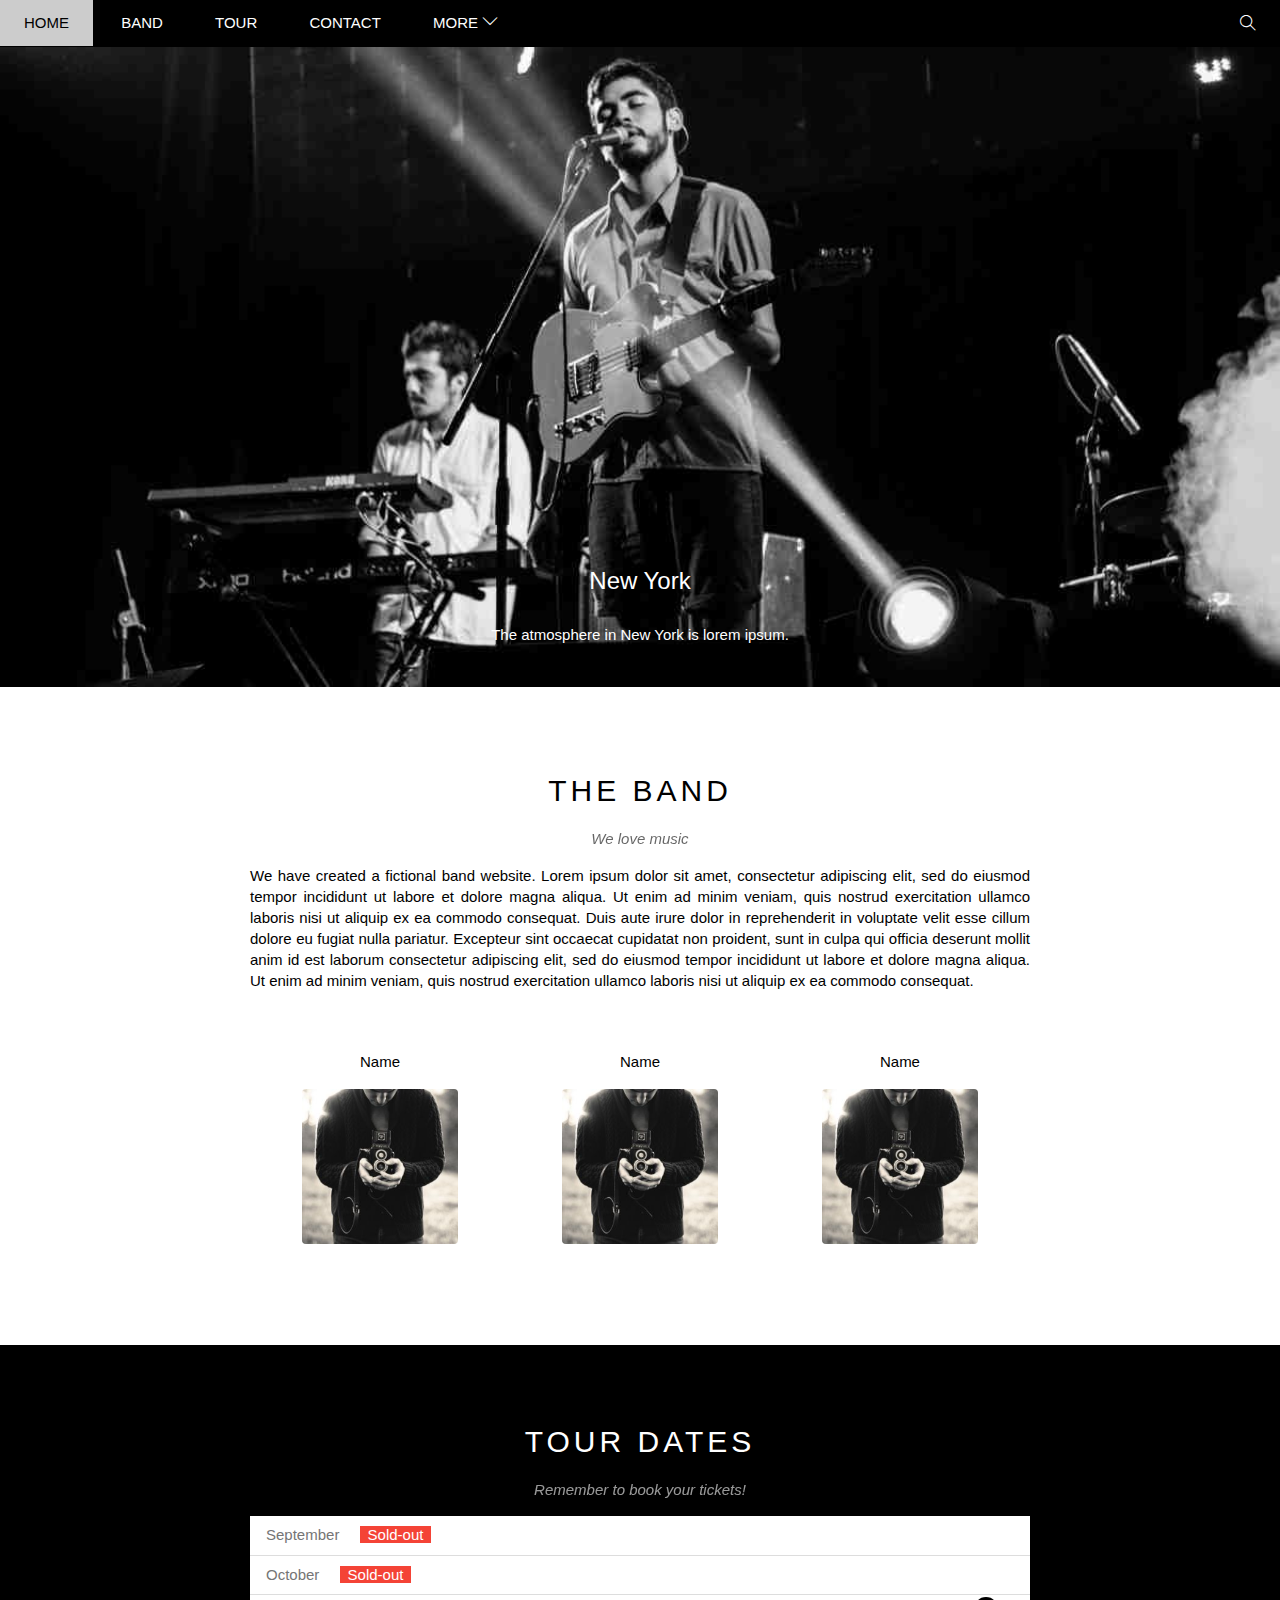
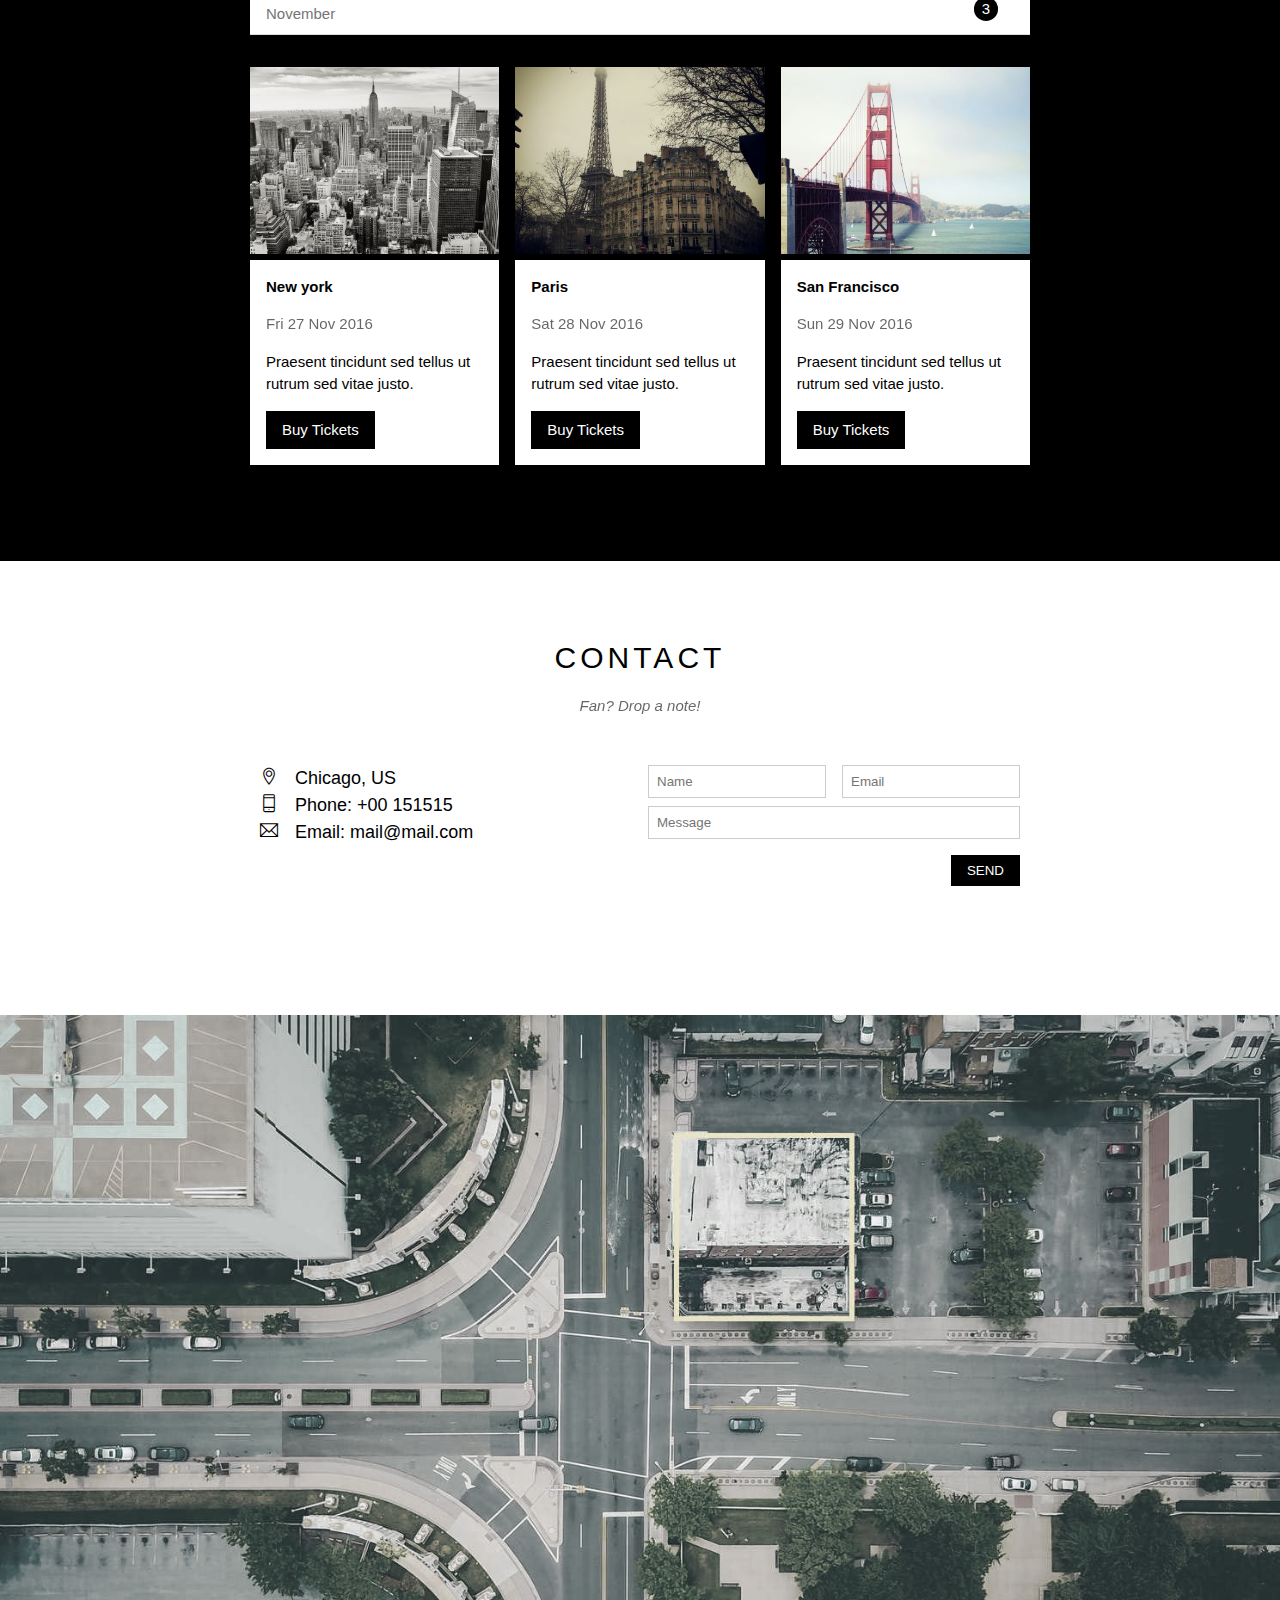
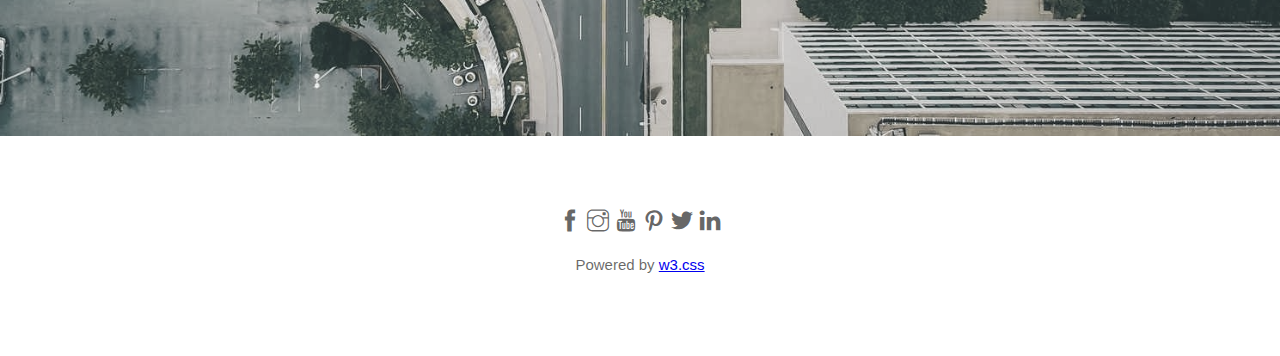
<file: index.html>
<!DOCTYPE html>
<html lang="en">
<head>
    <meta charset="UTF-8">
    <meta http-equiv="X-UA-Compatible" content="IE=edge">
    <meta name="viewport" content="width=device-width, initial-scale=1.0">
    <title>THE BAND</title>
    <link rel="shortcut icon" href="[data-uri]" type="image/x-icon">
    <link rel="stylesheet" href="./accests/css/styles.css">
    <link rel="stylesheet" href="./accests/css/reponsive.css">
    <link rel="stylesheet" href="./accests/themify-icons-font/themify-icons/themify-icons.css">
</head>
<body>
    <div id="main">

        <div id="header">
            <div id="navbar_icon" class="ti-align-justify"></div>
            <div class="nav__mobile">
                <div class="nav__mobile-overlay"></div>
                <ul class="nav__mobile-list">    
                <li >  
                    Navigation   
                    <svg class="nav__mobile-close"  aria-hidden="true" focusable="false" data-prefix="fas" data-icon="times"  class="fa-solid fa-xmark" role="img" xmlns="http://www.w3.org/2000/svg" viewBox="0 0 320 512"><!--! Font Awesome Pro 6.1.1 by @fontawesome - https://fontawesome.com License - https://fontawesome.com/license (Commercial License) Copyright 2022 Fonticons, Inc. --><path d="M310.6 361.4c12.5 12.5 12.5 32.75 0 45.25C304.4 412.9 296.2 416 288 416s-16.38-3.125-22.62-9.375L160 301.3L54.63 406.6C48.38 412.9 40.19 416 32 416S15.63 412.9 9.375 406.6c-12.5-12.5-12.5-32.75 0-45.25l105.4-105.4L9.375 150.6c-12.5-12.5-12.5-32.75 0-45.25s32.75-12.5 45.25 0L160 210.8l105.4-105.4c12.5-12.5 32.75-12.5 45.25 0s12.5 32.75 0 45.25l-105.4 105.4L310.6 361.4z"/></svg>
                </li >
                <li class="list_hover"><a href="#">Home</a></li>   
                <li class="list_hover"><a href="#band">Band</a></li>
                <li class="list_hover"><a href="#tour">Tour</a></li>
                <li class="list_hover"><a href="#contact">Contact</a></li>
            </ul>
        </div>
        <!-- Phan narvagation -->
        <ul id="nav" class="hide-on-mobile" >   
                <li ><a href="#">Home</a></li>
                <li ><a href="#band">Band</a></li>
                <li ><a href="#tour">Tour</a></li>
                <li ><a href="#contact">Contact</a></li>
                <li>
                    <a href="#">More
                        <i class="nav-arrow-down ti-angle-down"></i>
                    </a>
                    <ul class="subnav">
                        <li><a href="#">Merchandise</a></li>
                        <li><a href="#">Extras</a></li>
                        <li><a href="#">Media</a></li>
                    </ul>
                </li>
            </ul>
            <!-- Phan Search -->
            <div class="search-button hover-red ">
                <i class="search-icon ti-search"></i>
            </div>

        </div>

        <!-- Phần slideshow -->
        <div id="slider" >
            <img src="./accests/img/slide1.jpg" alt="slide1">
            <div class="text-content">
                <h3 class="text-heading">New York</h3>
                <p class="text-description">The atmosphere in New York is lorem ipsum.</p>
            </div>
        </div>
        <div id="content">
            <div id="band" class="content-section">
                <h3 class="content-heading">THE BAND</h3>
                <p class="sub-heading">We love music</p>
                <p class="about-theband">We have created a fictional band website. Lorem ipsum dolor sit amet, consectetur adipiscing elit, sed do eiusmod tempor incididunt ut labore et dolore magna aliqua. Ut enim ad minim veniam, quis nostrud exercitation ullamco laboris nisi ut aliquip ex ea commodo consequat. Duis aute irure dolor in reprehenderit in voluptate velit esse cillum dolore eu fugiat nulla pariatur. Excepteur sint occaecat cupidatat non proident, sunt in culpa qui officia deserunt mollit anim id est laborum consectetur adipiscing elit, sed do eiusmod tempor incididunt ut labore et dolore magna aliqua. Ut enim ad minim veniam, quis nostrud exercitation ullamco laboris nisi ut aliquip ex ea commodo consequat.</p>
                <div class="members-list">
                    <div class="member-item">
                        <h3 class="member-name">Name</h3>
                        <img src="./accests/img/member.jpg" alt="Name" class="avatar">
                    </div>
                    <div class="member-item">
                        <h3 class="member-name">Name</h3>
                        <img src="./accests/img/member.jpg" alt="Name" class="avatar">
                    </div>
                    <div class="member-item">
                        <h3 class="member-name">Name</h3>
                        <img src="./accests/img/member.jpg" alt="Name" class="avatar">
                    </div>
                </div>
            </div>  
            <div id ="tour" class="tour-section">
                <div class="content-section ">
                    <h3 class="content-heading white-color">TOUR DATES</h3>
                    <p class="sub-heading white-color">Remember to book your tickets!</p>
                    
                    <!-- Ticket -->
                   <ul class="ticket ">
                       <li class="font-ticket">September <span class="sold-out">Sold-out</span> </li>
                       <li class="font-ticket">October <span class="sold-out">Sold-out</span> </li>
                       <li class="font-ticket">November <span class="quantity">3</span> </li>
                    </ul>
                    <!-- Places -->
                    <div class="row places-list">
                        <div class="col place-item">
                            <img src="./accests/img/newyork.jpg" alt="" class="picture-item">
                            <div class="info">
                                <h4 class="title-items">New york</h4>
                                <h3>Fri 27 Nov 2016</h3>
                                <p>Praesent tincidunt sed tellus ut rutrum sed vitae justo.</p>
                                <a href="" class="button">Buy Tickets</a>
                            </div>
                        </div>
                        <div class="col place-item">
                            <img src="./accests/img/paris.jpg" alt="" class="picture-item">
                            <div class="info">
                                <h4 class="title-items">Paris</h4>
                                <h3>Sat 28 Nov 2016</h3>
                                <p>Praesent tincidunt sed tellus ut rutrum sed vitae justo.</p>
                                <a href="" class="button">Buy Tickets</a>
                            </div>
                        </div>
                        <div class="col place-item">
                            <img src="./accests/img/sanfran.jpg" alt="" class="picture-item">
                            <div class="info">
                                <h4 class="title-items">San Francisco</h4>
                                <h3>Sun 29 Nov 2016</h3>
                                <p>Praesent tincidunt sed tellus ut rutrum sed vitae justo.</p>
                                <a href="#" class="button">Buy Tickets</a>
                            </div>
                        </div>
                    </div>


                </div>
            </div>
            <div id = "contact" class=" content-section contact-size">
                <h3 class="content-heading">CONTACT</h3>
                <p class="sub-heading">Fan? Drop a note!</p>
               <div class="row contact-content">
                   <div class="col col-half contact-font">
                    <p><i class="ti-location-pin"></i> Chicago, US</p>
                    <p><i class="ti-mobile"></i> Phone: +00 151515</p> 
                    <p><i class="ti-email"></i> Email: mail@mail.com</p>
                </div class="row">
                   <div class="col col-half">
                   <form action="">
                       <div class="row">
                        <div class="col  col-half   ">
                            <input type="text" name="" placeholder="Name" required id="" class="form-control">
                        </div>
                        <div class="col col-half">
                                <input type="email" name="" placeholder="Email" required id="" class="form-control">
                        </div>
                       </div>
                       <div class="row mr-8">
                            <div class="col col-full ">
                                    <input type="text" name="" placeholder="Message" required id="" class="form-control">
                            </div>
                       </div>
                       <input class="mr-16 button pull-right" type="submit" value="SEND">
                   </form>

                   </div>


               </div>
        
            </div>
            <!-- Map - section -->
           <div >
               <img class="map-section" src="./accests/img/map.jpg" alt="Map">
           </div>

        
        </div>
        <div id="footer">
            <div class="footer-section">
                <div class="social-list">
                 
                 <a href=""><i class="ti-facebook"></i></a >
                 <a href=""><i class="ti-instagram"></i></a >
                 <a href=""><i class="ti-youtube"></i></a >
                 <a href=""><i class="ti-pinterest"></i></a >
                 <a href=""><i class="ti-twitter-alt"></i></a >
                 <a href=""><i class="ti-linkedin"></i></a >
                </div>
                <div >
                    <p class="copyright">Powered by <a href="https://www.w3schools.com/w3css/default.asp">w3.css</a> </p>
                </div>
            </div>
            
        </div>
    </div>
    <script src="hideShowNavbar.js"></script>
    <script >
        hideShowNavbar({
            navbar:".nav__mobile",
            times:".nav__mobile-close",
            overlay:".nav__mobile-overlay",
            navbar_icon:"#navbar_icon"
        });
    </script>
</body>
</html>
</file>
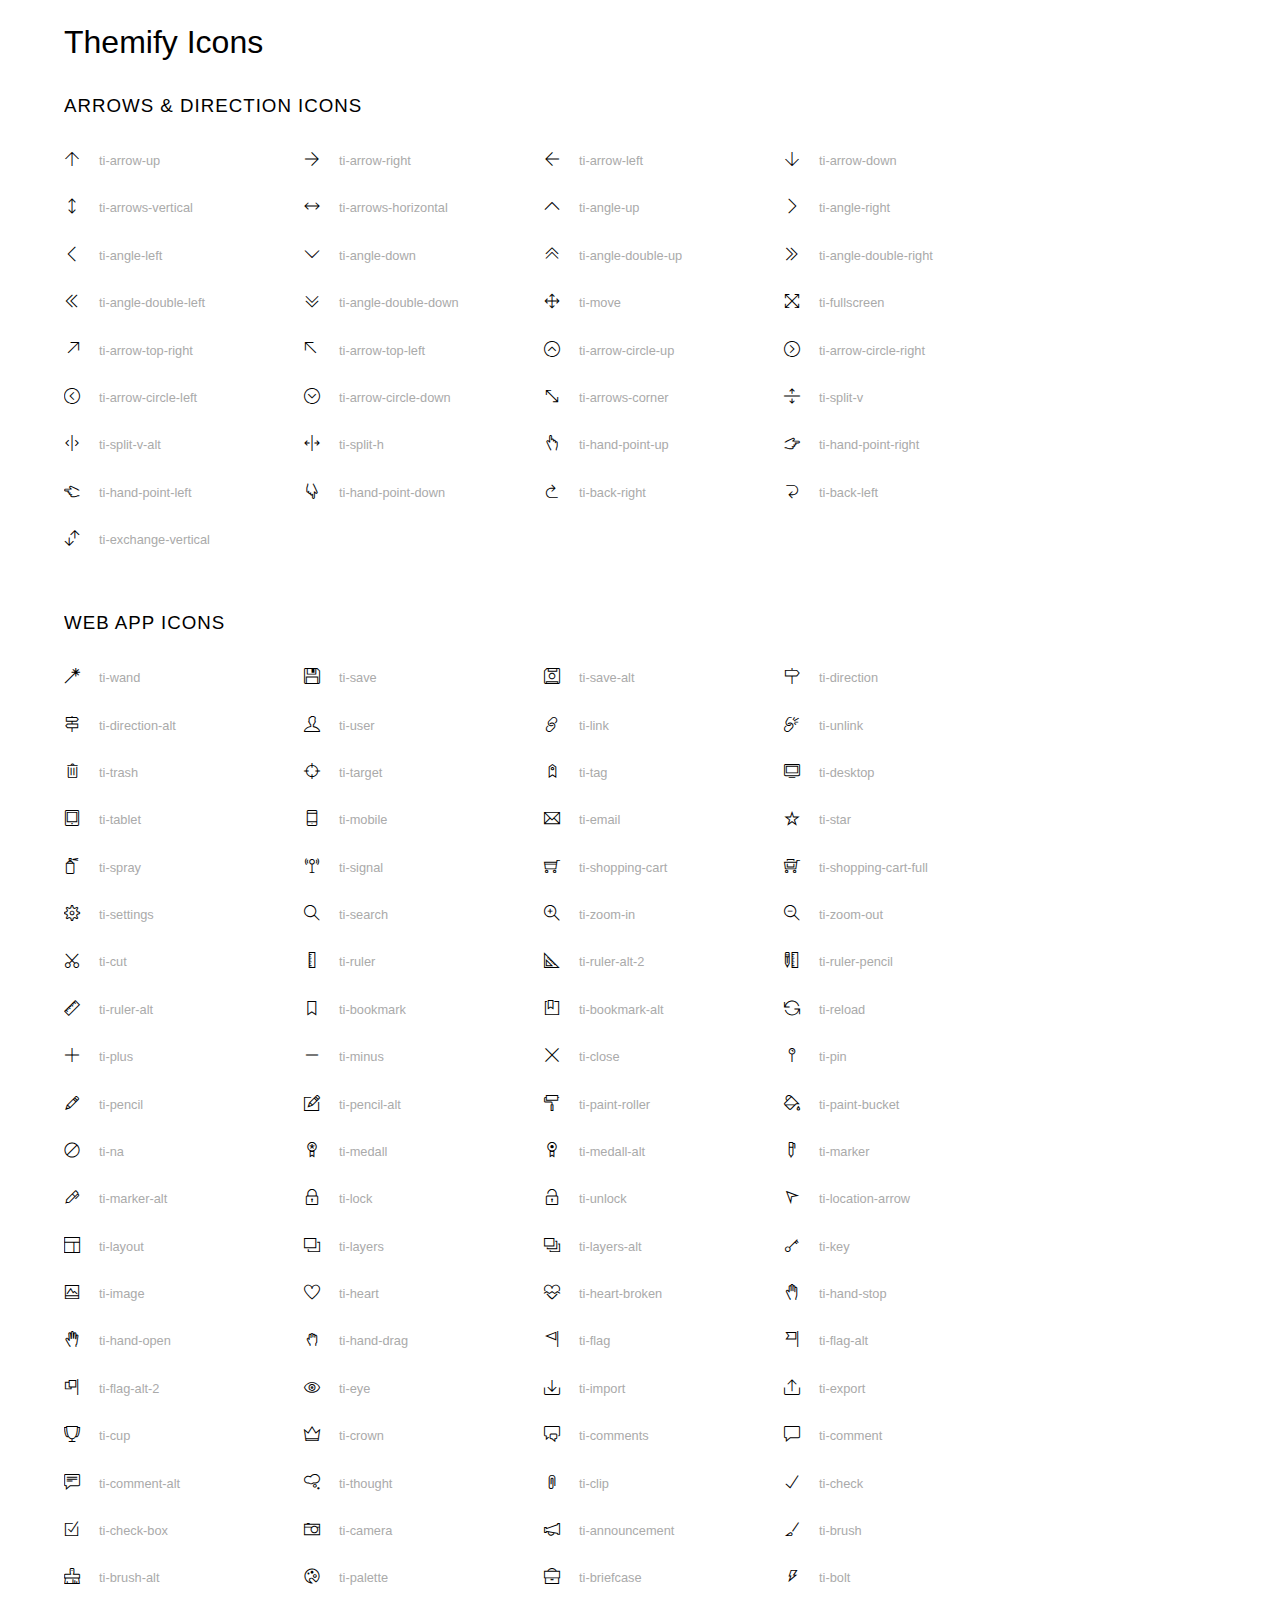
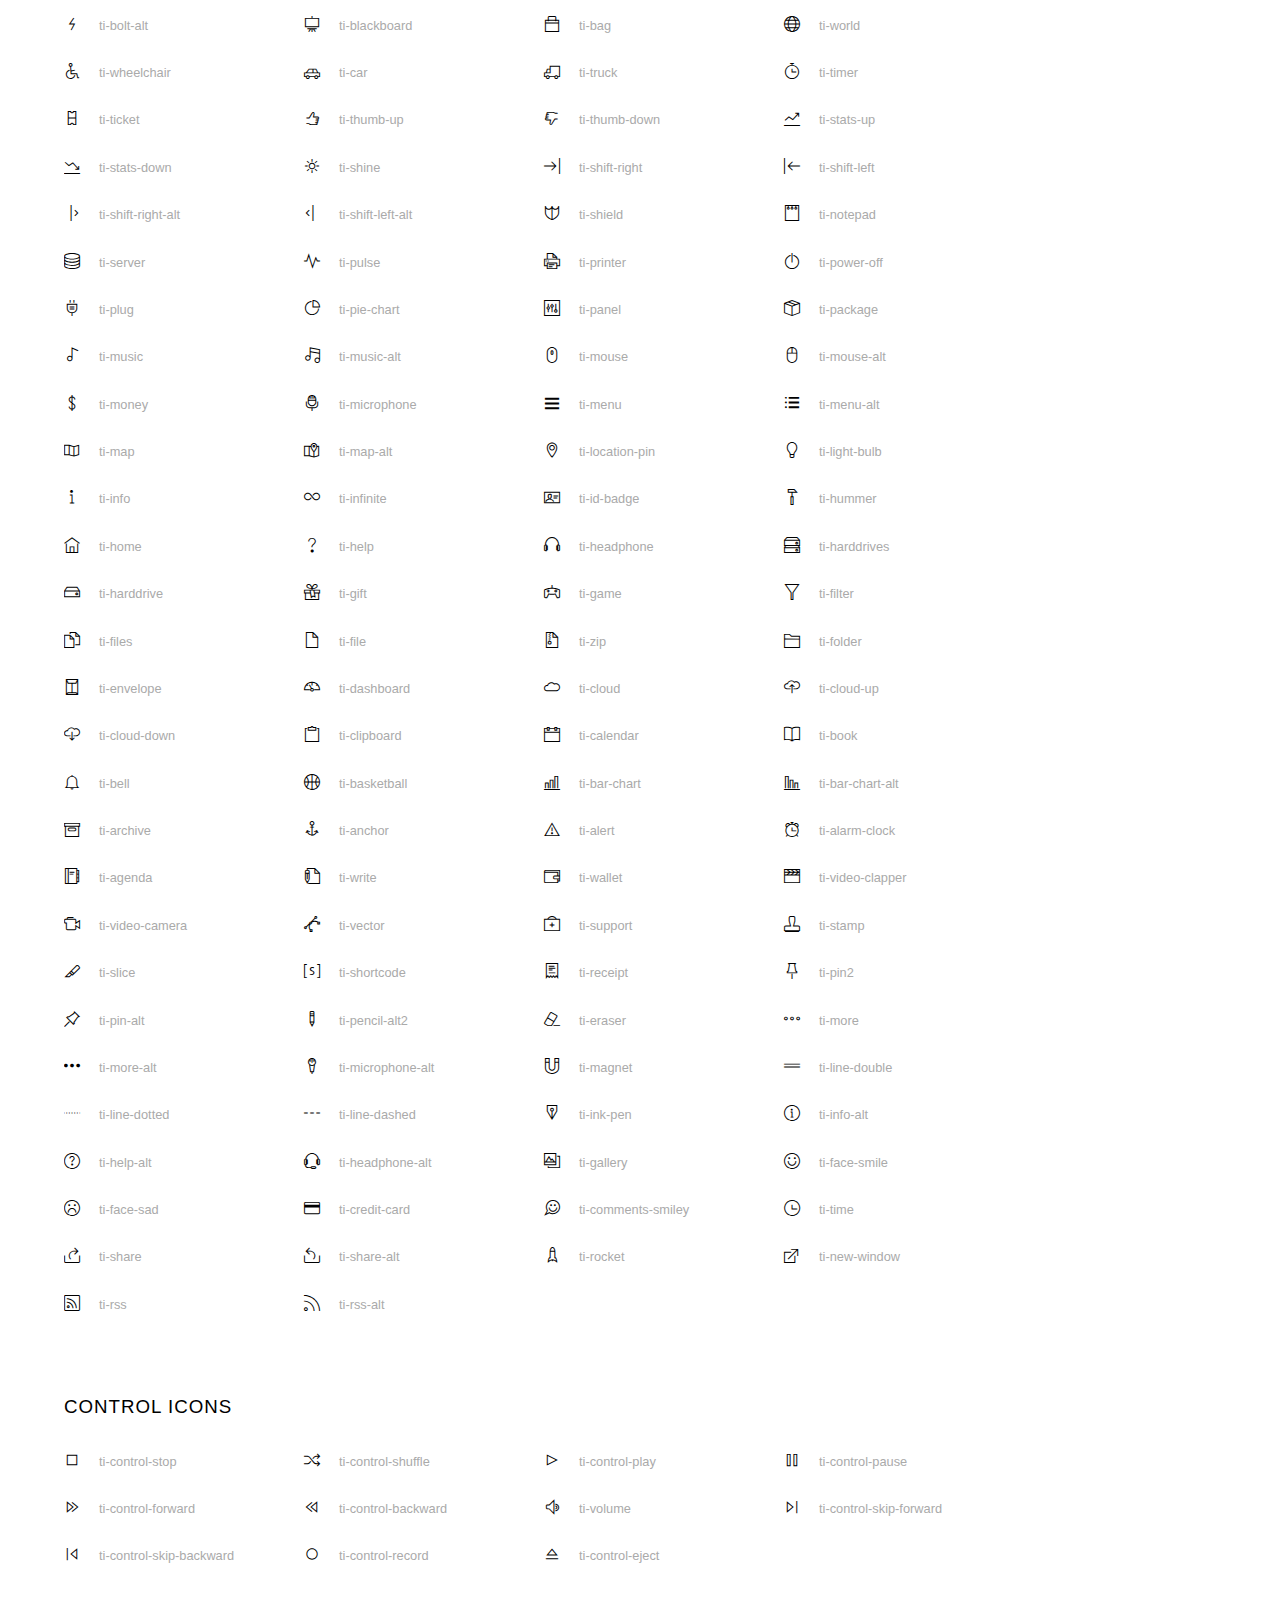
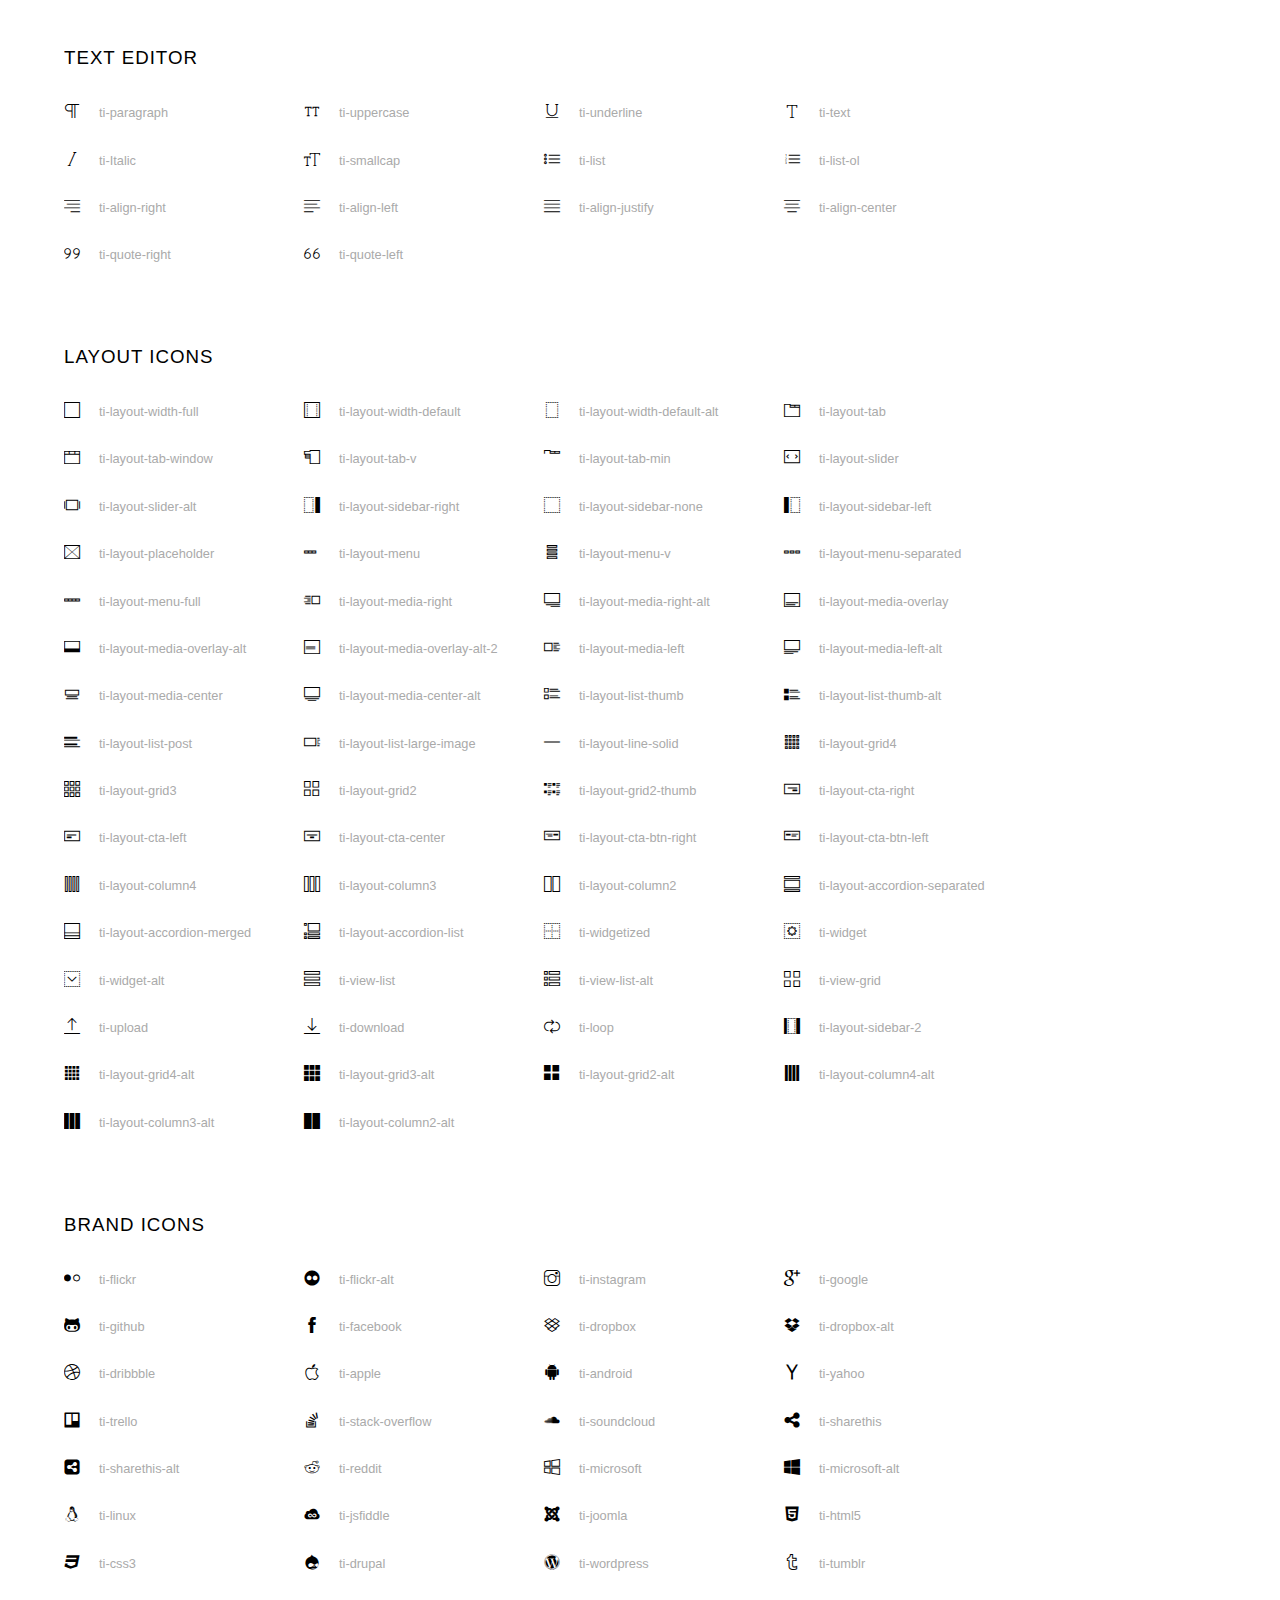
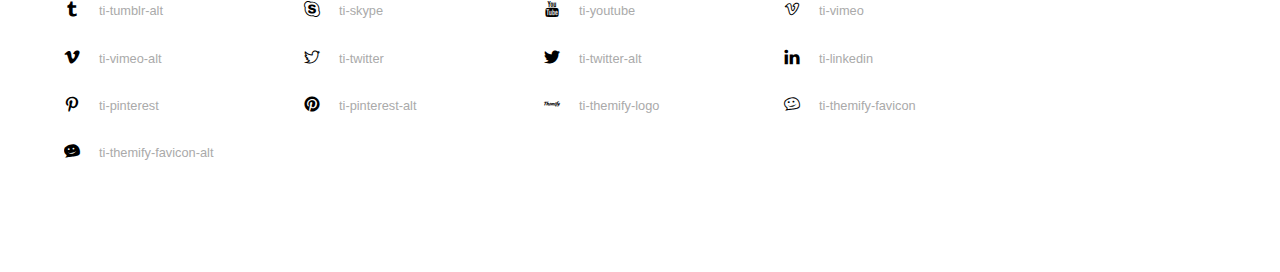
<file: accests/themify-icons-font/themify-icons/index.html>
<!doctype html>
<html>
<head>
	<meta charset="utf-8">
	<title>Themify Icon Font</title>
	<meta name="viewport" content="width=device-width">
	<link rel="stylesheet" href="demo-files/demo.css">
	<link rel="stylesheet" href="themify-icons.css">
	<!--[if lt IE 8]><!-->
	<link rel="stylesheet" href="ie7/ie7.css">
	<!--<![endif]-->
</head>
<body>
	<h1>Themify Icons</h1>

	<div class="icon-section">

		<div class="icon-section">
			<h3>Arrows &amp; Direction Icons </h3>

			<div class="icon-container">
				<span class="ti-arrow-up"></span><span class="icon-name"> ti-arrow-up</span>
			</div>
			<div class="icon-container">
				<span class="ti-arrow-right"></span><span class="icon-name"> ti-arrow-right</span>
			</div>
			<div class="icon-container">
				<span class="ti-arrow-left"></span><span class="icon-name"> ti-arrow-left</span>
			</div>
			<div class="icon-container">
				<span class="ti-arrow-down"></span><span class="icon-name"> ti-arrow-down</span>
			</div>
			<div class="icon-container">
				<span class="ti-arrows-vertical"></span><span class="icon-name"> ti-arrows-vertical</span>
			</div>
			<div class="icon-container">
				<span class="ti-arrows-horizontal"></span><span class="icon-name"> ti-arrows-horizontal</span>
			</div>
			<div class="icon-container">
				<span class="ti-angle-up"></span><span class="icon-name"> ti-angle-up</span>
			</div>
			<div class="icon-container">
				<span class="ti-angle-right"></span><span class="icon-name"> ti-angle-right</span>
			</div>
			<div class="icon-container">
				<span class="ti-angle-left"></span><span class="icon-name"> ti-angle-left</span>
			</div>
			<div class="icon-container">
				<span class="ti-angle-down"></span><span class="icon-name"> ti-angle-down</span>
			</div>	
			<div class="icon-container">
				<span class="ti-angle-double-up"></span><span class="icon-name"> ti-angle-double-up</span>
			</div>
			<div class="icon-container">
				<span class="ti-angle-double-right"></span><span class="icon-name"> ti-angle-double-right</span>
			</div>
			<div class="icon-container">
				<span class="ti-angle-double-left"></span><span class="icon-name"> ti-angle-double-left</span>
			</div>
			<div class="icon-container">
				<span class="ti-angle-double-down"></span><span class="icon-name"> ti-angle-double-down</span>
			</div>					
			<div class="icon-container">
				<span class="ti-move"></span><span class="icon-name"> ti-move</span>
			</div>
			<div class="icon-container">
				<span class="ti-fullscreen"></span><span class="icon-name"> ti-fullscreen</span>
			</div>
			<div class="icon-container">
				<span class="ti-arrow-top-right"></span><span class="icon-name"> ti-arrow-top-right</span>
			</div>
			<div class="icon-container">
				<span class="ti-arrow-top-left"></span><span class="icon-name"> ti-arrow-top-left</span>
			</div>
			<div class="icon-container">
				<span class="ti-arrow-circle-up"></span><span class="icon-name"> ti-arrow-circle-up</span>
			</div>
			<div class="icon-container">
				<span class="ti-arrow-circle-right"></span><span class="icon-name"> ti-arrow-circle-right</span>
			</div>
			<div class="icon-container">
				<span class="ti-arrow-circle-left"></span><span class="icon-name"> ti-arrow-circle-left</span>
			</div>
			<div class="icon-container">
				<span class="ti-arrow-circle-down"></span><span class="icon-name"> ti-arrow-circle-down</span>
			</div>
			<div class="icon-container">
				<span class="ti-arrows-corner"></span><span class="icon-name"> ti-arrows-corner</span>
			</div>
			<div class="icon-container">
				<span class="ti-split-v"></span><span class="icon-name"> ti-split-v</span>
			</div>

			<div class="icon-container">
				<span class="ti-split-v-alt"></span><span class="icon-name"> ti-split-v-alt</span>
			</div>
			<div class="icon-container">
				<span class="ti-split-h"></span><span class="icon-name"> ti-split-h</span>
			</div>
			<div class="icon-container">
				<span class="ti-hand-point-up"></span><span class="icon-name"> ti-hand-point-up</span>
			</div>
			<div class="icon-container">
				<span class="ti-hand-point-right"></span><span class="icon-name"> ti-hand-point-right</span>
			</div>
			<div class="icon-container">
				<span class="ti-hand-point-left"></span><span class="icon-name"> ti-hand-point-left</span>
			</div>
			<div class="icon-container">
				<span class="ti-hand-point-down"></span><span class="icon-name"> ti-hand-point-down</span>
			</div>
			<div class="icon-container">
				<span class="ti-back-right"></span><span class="icon-name"> ti-back-right</span>
			</div>
			<div class="icon-container">
				<span class="ti-back-left"></span><span class="icon-name"> ti-back-left</span>
			</div>
			<div class="icon-container">
				<span class="ti-exchange-vertical"></span><span class="icon-name"> ti-exchange-vertical</span>
			</div>

		</div> <!-- Arrows Icons -->



		<h3>Web App Icons</h3>
		
		<div class="icon-section">

			<div class="icon-container">
				<span class="ti-wand"></span><span class="icon-name"> ti-wand</span>
			</div>
			<div class="icon-container">
				<span class="ti-save"></span><span class="icon-name"> ti-save</span>
			</div>
			<div class="icon-container">
				<span class="ti-save-alt"></span><span class="icon-name"> ti-save-alt</span>
			</div>

			<div class="icon-container">
				<span class="ti-direction"></span><span class="icon-name"> ti-direction</span>
			</div>
			<div class="icon-container">
				<span class="ti-direction-alt"></span><span class="icon-name"> ti-direction-alt</span>
			</div>
			<div class="icon-container">
				<span class="ti-user"></span><span class="icon-name"> ti-user</span>
			</div>
			<div class="icon-container">
				<span class="ti-link"></span><span class="icon-name"> ti-link</span>
			</div>
			<div class="icon-container">
				<span class="ti-unlink"></span><span class="icon-name"> ti-unlink</span>
			</div>
			<div class="icon-container">
				<span class="ti-trash"></span><span class="icon-name"> ti-trash</span>
			</div>
			<div class="icon-container">
				<span class="ti-target"></span><span class="icon-name"> ti-target</span>
			</div>
			<div class="icon-container">
				<span class="ti-tag"></span><span class="icon-name"> ti-tag</span>
			</div>
			<div class="icon-container">
				<span class="ti-desktop"></span><span class="icon-name"> ti-desktop</span>
			</div>
			<div class="icon-container">
				<span class="ti-tablet"></span><span class="icon-name"> ti-tablet</span>
			</div>
			<div class="icon-container">
				<span class="ti-mobile"></span><span class="icon-name"> ti-mobile</span>
			</div>
			<div class="icon-container">
				<span class="ti-email"></span><span class="icon-name"> ti-email</span>
			</div>	
			<div class="icon-container">
				<span class="ti-star"></span><span class="icon-name"> ti-star</span>
			</div>
			<div class="icon-container">
				<span class="ti-spray"></span><span class="icon-name"> ti-spray</span>
			</div>
			<div class="icon-container">
				<span class="ti-signal"></span><span class="icon-name"> ti-signal</span>
			</div>
			<div class="icon-container">
				<span class="ti-shopping-cart"></span><span class="icon-name"> ti-shopping-cart</span>
			</div>
			<div class="icon-container">
				<span class="ti-shopping-cart-full"></span><span class="icon-name"> ti-shopping-cart-full</span>
			</div>
			<div class="icon-container">
				<span class="ti-settings"></span><span class="icon-name"> ti-settings</span>
			</div>
			<div class="icon-container">
				<span class="ti-search"></span><span class="icon-name"> ti-search</span>
			</div>
			<div class="icon-container">
				<span class="ti-zoom-in"></span><span class="icon-name"> ti-zoom-in</span>
			</div>
			<div class="icon-container">
				<span class="ti-zoom-out"></span><span class="icon-name"> ti-zoom-out</span>
			</div>
			<div class="icon-container">
				<span class="ti-cut"></span><span class="icon-name"> ti-cut</span>
			</div>
			<div class="icon-container">
				<span class="ti-ruler"></span><span class="icon-name"> ti-ruler</span>
			</div>
			<div class="icon-container">
				<span class="ti-ruler-alt-2"></span><span class="icon-name"> ti-ruler-alt-2</span>
			</div>			
			<div class="icon-container">
				<span class="ti-ruler-pencil"></span><span class="icon-name"> ti-ruler-pencil</span>
			</div>
			<div class="icon-container">
				<span class="ti-ruler-alt"></span><span class="icon-name"> ti-ruler-alt</span>
			</div>
			<div class="icon-container">
				<span class="ti-bookmark"></span><span class="icon-name"> ti-bookmark</span>
			</div>
			<div class="icon-container">
				<span class="ti-bookmark-alt"></span><span class="icon-name"> ti-bookmark-alt</span>
			</div>
			<div class="icon-container">
				<span class="ti-reload"></span><span class="icon-name"> ti-reload</span>
			</div>
			<div class="icon-container">
				<span class="ti-plus"></span><span class="icon-name"> ti-plus</span>
			</div>
			<div class="icon-container">
				<span class="ti-minus"></span><span class="icon-name"> ti-minus</span>
			</div>
			<div class="icon-container">
				<span class="ti-close"></span><span class="icon-name"> ti-close</span>
			</div>			
			<div class="icon-container">
				<span class="ti-pin"></span><span class="icon-name"> ti-pin</span>
			</div>
			<div class="icon-container">
				<span class="ti-pencil"></span><span class="icon-name"> ti-pencil</span>
			</div>
					
		  	<div class="icon-container">
				<span class="ti-pencil-alt"></span><span class="icon-name"> ti-pencil-alt</span>
			</div>
			<div class="icon-container">
				<span class="ti-paint-roller"></span><span class="icon-name"> ti-paint-roller</span>
			</div>
			<div class="icon-container">
				<span class="ti-paint-bucket"></span><span class="icon-name"> ti-paint-bucket</span>
			</div>
			<div class="icon-container">
				<span class="ti-na"></span><span class="icon-name"> ti-na</span>
			</div>
			<div class="icon-container">
				<span class="ti-medall"></span><span class="icon-name"> ti-medall</span>
			</div>
			<div class="icon-container">
				<span class="ti-medall-alt"></span><span class="icon-name"> ti-medall-alt</span>
			</div>
			<div class="icon-container">
				<span class="ti-marker"></span><span class="icon-name"> ti-marker</span>
			</div>
			<div class="icon-container">
				<span class="ti-marker-alt"></span><span class="icon-name"> ti-marker-alt</span>
			</div>

			<div class="icon-container">
				<span class="ti-lock"></span><span class="icon-name"> ti-lock</span>
			</div>
			<div class="icon-container">
				<span class="ti-unlock"></span><span class="icon-name"> ti-unlock</span>
			</div>
			<div class="icon-container">
				<span class="ti-location-arrow"></span><span class="icon-name"> ti-location-arrow</span>
			</div>
			<div class="icon-container">
				<span class="ti-layout"></span><span class="icon-name"> ti-layout</span>
			</div>
			<div class="icon-container">
				<span class="ti-layers"></span><span class="icon-name"> ti-layers</span>
			</div>
			<div class="icon-container">
				<span class="ti-layers-alt"></span><span class="icon-name"> ti-layers-alt</span>
			</div>
			<div class="icon-container">
				<span class="ti-key"></span><span class="icon-name"> ti-key</span>
			</div>
			<div class="icon-container">
				<span class="ti-image"></span><span class="icon-name"> ti-image</span>
			</div>
			<div class="icon-container">
				<span class="ti-heart"></span><span class="icon-name"> ti-heart</span>
			</div>
			<div class="icon-container">
				<span class="ti-heart-broken"></span><span class="icon-name"> ti-heart-broken</span>
			</div>
			<div class="icon-container">
				<span class="ti-hand-stop"></span><span class="icon-name"> ti-hand-stop</span>
			</div>
			<div class="icon-container">
				<span class="ti-hand-open"></span><span class="icon-name"> ti-hand-open</span>
			</div>
			<div class="icon-container">
				<span class="ti-hand-drag"></span><span class="icon-name"> ti-hand-drag</span>
			</div>
			<div class="icon-container">
				<span class="ti-flag"></span><span class="icon-name"> ti-flag</span>
			</div>
			<div class="icon-container">
				<span class="ti-flag-alt"></span><span class="icon-name"> ti-flag-alt</span>
			</div>
			<div class="icon-container">
				<span class="ti-flag-alt-2"></span><span class="icon-name"> ti-flag-alt-2</span>
			</div>
			<div class="icon-container">
				<span class="ti-eye"></span><span class="icon-name"> ti-eye</span>
			</div>
			<div class="icon-container">
				<span class="ti-import"></span><span class="icon-name"> ti-import</span>
			</div>			
			<div class="icon-container">
				<span class="ti-export"></span><span class="icon-name"> ti-export</span>
			</div>
			<div class="icon-container">
				<span class="ti-cup"></span><span class="icon-name"> ti-cup</span>
			</div>
			<div class="icon-container">
				<span class="ti-crown"></span><span class="icon-name"> ti-crown</span>
			</div>
			<div class="icon-container">
				<span class="ti-comments"></span><span class="icon-name"> ti-comments</span>
			</div>
			<div class="icon-container">
				<span class="ti-comment"></span><span class="icon-name"> ti-comment</span>
			</div>
			<div class="icon-container">
				<span class="ti-comment-alt"></span><span class="icon-name"> ti-comment-alt</span>
			</div>
			<div class="icon-container">
				<span class="ti-thought"></span><span class="icon-name"> ti-thought</span>
			</div>			
			<div class="icon-container">
				<span class="ti-clip"></span><span class="icon-name"> ti-clip</span>
			</div>

			<div class="icon-container">
				<span class="ti-check"></span><span class="icon-name"> ti-check</span>
			</div>
			<div class="icon-container">
				<span class="ti-check-box"></span><span class="icon-name"> ti-check-box</span>
			</div>
			<div class="icon-container">
				<span class="ti-camera"></span><span class="icon-name"> ti-camera</span>
			</div>
			<div class="icon-container">
				<span class="ti-announcement"></span><span class="icon-name"> ti-announcement</span>
			</div>
			<div class="icon-container">
				<span class="ti-brush"></span><span class="icon-name"> ti-brush</span>
			</div>
			<div class="icon-container">
				<span class="ti-brush-alt"></span><span class="icon-name"> ti-brush-alt</span>
			</div>
			<div class="icon-container">
				<span class="ti-palette"></span><span class="icon-name"> ti-palette</span>
			</div>			
			<div class="icon-container">
				<span class="ti-briefcase"></span><span class="icon-name"> ti-briefcase</span>
			</div>
			<div class="icon-container">
				<span class="ti-bolt"></span><span class="icon-name"> ti-bolt</span>
			</div>
			<div class="icon-container">
				<span class="ti-bolt-alt"></span><span class="icon-name"> ti-bolt-alt</span>
			</div>
			<div class="icon-container">
				<span class="ti-blackboard"></span><span class="icon-name"> ti-blackboard</span>
			</div>
			<div class="icon-container">
				<span class="ti-bag"></span><span class="icon-name"> ti-bag</span>
			</div>
			<div class="icon-container">
				<span class="ti-world"></span><span class="icon-name"> ti-world</span>
			</div>
			<div class="icon-container">
				<span class="ti-wheelchair"></span><span class="icon-name"> ti-wheelchair</span>
			</div>
			<div class="icon-container">
				<span class="ti-car"></span><span class="icon-name"> ti-car</span>
			</div>
			<div class="icon-container">
				<span class="ti-truck"></span><span class="icon-name"> ti-truck</span>
			</div>
			<div class="icon-container">
				<span class="ti-timer"></span><span class="icon-name"> ti-timer</span>
			</div>
			<div class="icon-container">
				<span class="ti-ticket"></span><span class="icon-name"> ti-ticket</span>
			</div>
			<div class="icon-container">
				<span class="ti-thumb-up"></span><span class="icon-name"> ti-thumb-up</span>
			</div>
			<div class="icon-container">
				<span class="ti-thumb-down"></span><span class="icon-name"> ti-thumb-down</span>
			</div>

			<div class="icon-container">
				<span class="ti-stats-up"></span><span class="icon-name"> ti-stats-up</span>
			</div>
			<div class="icon-container">
				<span class="ti-stats-down"></span><span class="icon-name"> ti-stats-down</span>
			</div>
			<div class="icon-container">
				<span class="ti-shine"></span><span class="icon-name"> ti-shine</span>
			</div>
			<div class="icon-container">
				<span class="ti-shift-right"></span><span class="icon-name"> ti-shift-right</span>
			</div>
			<div class="icon-container">
				<span class="ti-shift-left"></span><span class="icon-name"> ti-shift-left</span>
			</div>

			<div class="icon-container">
				<span class="ti-shift-right-alt"></span><span class="icon-name"> ti-shift-right-alt</span>
			</div>
			<div class="icon-container">
				<span class="ti-shift-left-alt"></span><span class="icon-name"> ti-shift-left-alt</span>
			</div>
			<div class="icon-container">
				<span class="ti-shield"></span><span class="icon-name"> ti-shield</span>
			</div>
			<div class="icon-container">
				<span class="ti-notepad"></span><span class="icon-name"> ti-notepad</span>
			</div>
			<div class="icon-container">
				<span class="ti-server"></span><span class="icon-name"> ti-server</span>
			</div>

			<div class="icon-container">
				<span class="ti-pulse"></span><span class="icon-name"> ti-pulse</span>
			</div>
			<div class="icon-container">
				<span class="ti-printer"></span><span class="icon-name"> ti-printer</span>
			</div>
			<div class="icon-container">
				<span class="ti-power-off"></span><span class="icon-name"> ti-power-off</span>
			</div>
			<div class="icon-container">
				<span class="ti-plug"></span><span class="icon-name"> ti-plug</span>
			</div>
			<div class="icon-container">
				<span class="ti-pie-chart"></span><span class="icon-name"> ti-pie-chart</span>
			</div>

			<div class="icon-container">
				<span class="ti-panel"></span><span class="icon-name"> ti-panel</span>
			</div>
			<div class="icon-container">
				<span class="ti-package"></span><span class="icon-name"> ti-package</span>
			</div>
			<div class="icon-container">
				<span class="ti-music"></span><span class="icon-name"> ti-music</span>
			</div>
			<div class="icon-container">
				<span class="ti-music-alt"></span><span class="icon-name"> ti-music-alt</span>
			</div>
			<div class="icon-container">
				<span class="ti-mouse"></span><span class="icon-name"> ti-mouse</span>
			</div>
			<div class="icon-container">
				<span class="ti-mouse-alt"></span><span class="icon-name"> ti-mouse-alt</span>
			</div>
			<div class="icon-container">
				<span class="ti-money"></span><span class="icon-name"> ti-money</span>
			</div>
			<div class="icon-container">
				<span class="ti-microphone"></span><span class="icon-name"> ti-microphone</span>
			</div>
			<div class="icon-container">
				<span class="ti-menu"></span><span class="icon-name"> ti-menu</span>
			</div>
			<div class="icon-container">
				<span class="ti-menu-alt"></span><span class="icon-name"> ti-menu-alt</span>
			</div>
			<div class="icon-container">
				<span class="ti-map"></span><span class="icon-name"> ti-map</span>
			</div>
			<div class="icon-container">
				<span class="ti-map-alt"></span><span class="icon-name"> ti-map-alt</span>
			</div>

			<div class="icon-container">
				<span class="ti-location-pin"></span><span class="icon-name"> ti-location-pin</span>
			</div>

			<div class="icon-container">
				<span class="ti-light-bulb"></span><span class="icon-name"> ti-light-bulb</span>
			</div>
			<div class="icon-container">
				<span class="ti-info"></span><span class="icon-name"> ti-info</span>
			</div>
			<div class="icon-container">
				<span class="ti-infinite"></span><span class="icon-name"> ti-infinite</span>
			</div>
			<div class="icon-container">
				<span class="ti-id-badge"></span><span class="icon-name"> ti-id-badge</span>
			</div>
			<div class="icon-container">
				<span class="ti-hummer"></span><span class="icon-name"> ti-hummer</span>
			</div>
			<div class="icon-container">
				<span class="ti-home"></span><span class="icon-name"> ti-home</span>
			</div>
			<div class="icon-container">
				<span class="ti-help"></span><span class="icon-name"> ti-help</span>
			</div>
			<div class="icon-container">
				<span class="ti-headphone"></span><span class="icon-name"> ti-headphone</span>
			</div>
			<div class="icon-container">
				<span class="ti-harddrives"></span><span class="icon-name"> ti-harddrives</span>
			</div>
			<div class="icon-container">
				<span class="ti-harddrive"></span><span class="icon-name"> ti-harddrive</span>
			</div>
			<div class="icon-container">
				<span class="ti-gift"></span><span class="icon-name"> ti-gift</span>
			</div>
			<div class="icon-container">
				<span class="ti-game"></span><span class="icon-name"> ti-game</span>
			</div>
			<div class="icon-container">
				<span class="ti-filter"></span><span class="icon-name"> ti-filter</span>
			</div>
			<div class="icon-container">
				<span class="ti-files"></span><span class="icon-name"> ti-files</span>
			</div>
			<div class="icon-container">
				<span class="ti-file"></span><span class="icon-name"> ti-file</span>
			</div>
			<div class="icon-container">
				<span class="ti-zip"></span><span class="icon-name"> ti-zip</span>
			</div>
			<div class="icon-container">
				<span class="ti-folder"></span><span class="icon-name"> ti-folder</span>
			</div>			
			<div class="icon-container">
				<span class="ti-envelope"></span><span class="icon-name"> ti-envelope</span>
			</div>


			<div class="icon-container">
				<span class="ti-dashboard"></span><span class="icon-name"> ti-dashboard</span>
			</div>
			<div class="icon-container">
				<span class="ti-cloud"></span><span class="icon-name"> ti-cloud</span>
			</div>
			<div class="icon-container">
				<span class="ti-cloud-up"></span><span class="icon-name"> ti-cloud-up</span>
			</div>
			<div class="icon-container">
				<span class="ti-cloud-down"></span><span class="icon-name"> ti-cloud-down</span>
			</div>
			<div class="icon-container">
				<span class="ti-clipboard"></span><span class="icon-name"> ti-clipboard</span>
			</div>
			<div class="icon-container">
				<span class="ti-calendar"></span><span class="icon-name"> ti-calendar</span>
			</div>
			<div class="icon-container">
				<span class="ti-book"></span><span class="icon-name"> ti-book</span>
			</div>
			<div class="icon-container">
				<span class="ti-bell"></span><span class="icon-name"> ti-bell</span>
			</div>
			<div class="icon-container">
				<span class="ti-basketball"></span><span class="icon-name"> ti-basketball</span>
			</div>
			<div class="icon-container">
				<span class="ti-bar-chart"></span><span class="icon-name"> ti-bar-chart</span>
			</div>
			<div class="icon-container">
				<span class="ti-bar-chart-alt"></span><span class="icon-name"> ti-bar-chart-alt</span>
			</div>


			<div class="icon-container">
				<span class="ti-archive"></span><span class="icon-name"> ti-archive</span>
			</div>
			<div class="icon-container">
				<span class="ti-anchor"></span><span class="icon-name"> ti-anchor</span>
			</div>

			<div class="icon-container">
				<span class="ti-alert"></span><span class="icon-name"> ti-alert</span>
			</div>
			<div class="icon-container">
				<span class="ti-alarm-clock"></span><span class="icon-name"> ti-alarm-clock</span>
			</div>
			<div class="icon-container">
				<span class="ti-agenda"></span><span class="icon-name"> ti-agenda</span>
			</div>
			<div class="icon-container">
				<span class="ti-write"></span><span class="icon-name"> ti-write</span>
			</div>

			<div class="icon-container">
				<span class="ti-wallet"></span><span class="icon-name"> ti-wallet</span>
			</div>
			<div class="icon-container">
				<span class="ti-video-clapper"></span><span class="icon-name"> ti-video-clapper</span>
			</div>
			<div class="icon-container">
				<span class="ti-video-camera"></span><span class="icon-name"> ti-video-camera</span>
			</div>
			<div class="icon-container">
				<span class="ti-vector"></span><span class="icon-name"> ti-vector</span>
			</div>

			<div class="icon-container">
				<span class="ti-support"></span><span class="icon-name"> ti-support</span>
			</div>
			<div class="icon-container">
				<span class="ti-stamp"></span><span class="icon-name"> ti-stamp</span>
			</div>
			<div class="icon-container">
				<span class="ti-slice"></span><span class="icon-name"> ti-slice</span>
			</div>
			<div class="icon-container">
				<span class="ti-shortcode"></span><span class="icon-name"> ti-shortcode</span>
			</div>
			<div class="icon-container">
				<span class="ti-receipt"></span><span class="icon-name"> ti-receipt</span>
			</div>
			<div class="icon-container">
				<span class="ti-pin2"></span><span class="icon-name"> ti-pin2</span>
			</div>
			<div class="icon-container">
				<span class="ti-pin-alt"></span><span class="icon-name"> ti-pin-alt</span>
			</div>
			<div class="icon-container">
				<span class="ti-pencil-alt2"></span><span class="icon-name"> ti-pencil-alt2</span>
			</div>
			<div class="icon-container">
				<span class="ti-eraser"></span><span class="icon-name"> ti-eraser</span>
			</div>			
			<div class="icon-container">
				<span class="ti-more"></span><span class="icon-name"> ti-more</span>
			</div>
			<div class="icon-container">
				<span class="ti-more-alt"></span><span class="icon-name"> ti-more-alt</span>
			</div>
			<div class="icon-container">
				<span class="ti-microphone-alt"></span><span class="icon-name"> ti-microphone-alt</span>
			</div>
			<div class="icon-container">
				<span class="ti-magnet"></span><span class="icon-name"> ti-magnet</span>
			</div>
			<div class="icon-container">
				<span class="ti-line-double"></span><span class="icon-name"> ti-line-double</span>
			</div>
			<div class="icon-container">
				<span class="ti-line-dotted"></span><span class="icon-name"> ti-line-dotted</span>
			</div>
			<div class="icon-container">
				<span class="ti-line-dashed"></span><span class="icon-name"> ti-line-dashed</span>
			</div>

			<div class="icon-container">
				<span class="ti-ink-pen"></span><span class="icon-name"> ti-ink-pen</span>
			</div>
			<div class="icon-container">
				<span class="ti-info-alt"></span><span class="icon-name"> ti-info-alt</span>
			</div>
			<div class="icon-container">
				<span class="ti-help-alt"></span><span class="icon-name"> ti-help-alt</span>
			</div>
			<div class="icon-container">
				<span class="ti-headphone-alt"></span><span class="icon-name"> ti-headphone-alt</span>
			</div>

			<div class="icon-container">
				<span class="ti-gallery"></span><span class="icon-name"> ti-gallery</span>
			</div>
			<div class="icon-container">
				<span class="ti-face-smile"></span><span class="icon-name"> ti-face-smile</span>
			</div>
			<div class="icon-container">
				<span class="ti-face-sad"></span><span class="icon-name"> ti-face-sad</span>
			</div>
			<div class="icon-container">
				<span class="ti-credit-card"></span><span class="icon-name"> ti-credit-card</span>
			</div>
			<div class="icon-container">
				<span class="ti-comments-smiley"></span><span class="icon-name"> ti-comments-smiley</span>
			</div>
			<div class="icon-container">
				<span class="ti-time"></span><span class="icon-name"> ti-time</span>
			</div>
			<div class="icon-container">
				<span class="ti-share"></span><span class="icon-name"> ti-share</span>
			</div>
			<div class="icon-container">
				<span class="ti-share-alt"></span><span class="icon-name"> ti-share-alt</span>
			</div>
			<div class="icon-container">
				<span class="ti-rocket"></span><span class="icon-name"> ti-rocket</span>
			</div>

			<div class="icon-container">
				<span class="ti-new-window"></span><span class="icon-name"> ti-new-window</span>
			</div>

			<div class="icon-container">
				<span class="ti-rss"></span><span class="icon-name"> ti-rss</span>
			</div>

			<div class="icon-container">
				<span class="ti-rss-alt"></span><span class="icon-name"> ti-rss-alt</span>
			</div>
			
		</div><!-- Web App Icons -->


		<div class="icon-section">
			<h3>Control Icons</h3>
			<div class="icon-container">
				<span class="ti-control-stop"></span><span class="icon-name"> ti-control-stop</span>
			</div>
			<div class="icon-container">
				<span class="ti-control-shuffle"></span><span class="icon-name"> ti-control-shuffle</span>
			</div>
			<div class="icon-container">
				<span class="ti-control-play"></span><span class="icon-name"> ti-control-play</span>
			</div>
			<div class="icon-container">
				<span class="ti-control-pause"></span><span class="icon-name"> ti-control-pause</span>
			</div>
			<div class="icon-container">
				<span class="ti-control-forward"></span><span class="icon-name"> ti-control-forward</span>
			</div>
			<div class="icon-container">
				<span class="ti-control-backward"></span><span class="icon-name"> ti-control-backward</span>
			</div>	
			<div class="icon-container">
				<span class="ti-volume"></span><span class="icon-name"> ti-volume</span>
			</div>
			<div class="icon-container">
				<span class="ti-control-skip-forward"></span><span class="icon-name"> ti-control-skip-forward</span>
			</div>
			<div class="icon-container">
				<span class="ti-control-skip-backward"></span><span class="icon-name"> ti-control-skip-backward</span>
			</div>
			<div class="icon-container">
				<span class="ti-control-record"></span><span class="icon-name"> ti-control-record</span>
			</div>
			<div class="icon-container">
				<span class="ti-control-eject"></span><span class="icon-name"> ti-control-eject</span>
			</div>			
		</div> <!-- Control Icons -->


		<div class="icon-section">
			<h3>Text Editor</h3>

			<div class="icon-container">
				<span class="ti-paragraph"></span><span class="icon-name"> ti-paragraph</span>
			</div>
			<div class="icon-container">
				<span class="ti-uppercase"></span><span class="icon-name"> ti-uppercase</span>
			</div>

			<div class="icon-container">
				<span class="ti-underline"></span><span class="icon-name"> ti-underline</span>
			</div>
			<div class="icon-container">
				<span class="ti-text"></span><span class="icon-name"> ti-text</span>
			</div>
			<div class="icon-container">
				<span class="ti-Italic"></span><span class="icon-name"> ti-Italic</span>
			</div>
			<div class="icon-container">
				<span class="ti-smallcap"></span><span class="icon-name"> ti-smallcap</span>
			</div>
			<div class="icon-container">
				<span class="ti-list"></span><span class="icon-name"> ti-list</span>
			</div>
			<div class="icon-container">
				<span class="ti-list-ol"></span><span class="icon-name"> ti-list-ol</span>
			</div>
			<div class="icon-container">
				<span class="ti-align-right"></span><span class="icon-name"> ti-align-right</span>
			</div>
			<div class="icon-container">
				<span class="ti-align-left"></span><span class="icon-name"> ti-align-left</span>
			</div>
			<div class="icon-container">
				<span class="ti-align-justify"></span><span class="icon-name"> ti-align-justify</span>
			</div>
			<div class="icon-container">
				<span class="ti-align-center"></span><span class="icon-name"> ti-align-center</span>
			</div>
			<div class="icon-container">
				<span class="ti-quote-right"></span><span class="icon-name"> ti-quote-right</span>
			</div>
			<div class="icon-container">
				<span class="ti-quote-left"></span><span class="icon-name"> ti-quote-left</span>
			</div>

		</div> <!-- Text Editor -->



		<div class="icon-section">
			<h3>Layout Icons</h3>
			<div class="icon-container">
				<span class="ti-layout-width-full"></span><span class="icon-name"> ti-layout-width-full</span>
			</div>
			<div class="icon-container">
				<span class="ti-layout-width-default"></span><span class="icon-name"> ti-layout-width-default</span>
			</div>
			<div class="icon-container">
				<span class="ti-layout-width-default-alt"></span><span class="icon-name"> ti-layout-width-default-alt</span>
			</div>
			<div class="icon-container">
				<span class="ti-layout-tab"></span><span class="icon-name"> ti-layout-tab</span>
			</div>
			<div class="icon-container">
				<span class="ti-layout-tab-window"></span><span class="icon-name"> ti-layout-tab-window</span>
			</div>
			<div class="icon-container">
				<span class="ti-layout-tab-v"></span><span class="icon-name"> ti-layout-tab-v</span>
			</div>
			<div class="icon-container">
				<span class="ti-layout-tab-min"></span><span class="icon-name"> ti-layout-tab-min</span>
			</div>
			<div class="icon-container">
				<span class="ti-layout-slider"></span><span class="icon-name"> ti-layout-slider</span>
			</div>
			<div class="icon-container">
				<span class="ti-layout-slider-alt"></span><span class="icon-name"> ti-layout-slider-alt</span>
			</div>
			<div class="icon-container">
				<span class="ti-layout-sidebar-right"></span><span class="icon-name"> ti-layout-sidebar-right</span>
			</div>
			<div class="icon-container">
				<span class="ti-layout-sidebar-none"></span><span class="icon-name"> ti-layout-sidebar-none</span>
			</div>
			<div class="icon-container">
				<span class="ti-layout-sidebar-left"></span><span class="icon-name"> ti-layout-sidebar-left</span>
			</div>
			<div class="icon-container">
				<span class="ti-layout-placeholder"></span><span class="icon-name"> ti-layout-placeholder</span>
			</div>
			<div class="icon-container">
				<span class="ti-layout-menu"></span><span class="icon-name"> ti-layout-menu</span>
			</div>
			<div class="icon-container">
				<span class="ti-layout-menu-v"></span><span class="icon-name"> ti-layout-menu-v</span>
			</div>
			<div class="icon-container">
				<span class="ti-layout-menu-separated"></span><span class="icon-name"> ti-layout-menu-separated</span>
			</div>
			<div class="icon-container">
				<span class="ti-layout-menu-full"></span><span class="icon-name"> ti-layout-menu-full</span>
			</div>
			<div class="icon-container">
				<span class="ti-layout-media-right"></span><span class="icon-name"> ti-layout-media-right</span>
			</div>
			<div class="icon-container">
				<span class="ti-layout-media-right-alt"></span><span class="icon-name"> ti-layout-media-right-alt</span>
			</div>
			<div class="icon-container">
				<span class="ti-layout-media-overlay"></span><span class="icon-name"> ti-layout-media-overlay</span>
			</div>
			<div class="icon-container">
				<span class="ti-layout-media-overlay-alt"></span><span class="icon-name"> ti-layout-media-overlay-alt</span>
			</div>
			<div class="icon-container">
				<span class="ti-layout-media-overlay-alt-2"></span><span class="icon-name"> ti-layout-media-overlay-alt-2</span>
			</div>
			<div class="icon-container">
				<span class="ti-layout-media-left"></span><span class="icon-name"> ti-layout-media-left</span>
			</div>
			<div class="icon-container">
				<span class="ti-layout-media-left-alt"></span><span class="icon-name"> ti-layout-media-left-alt</span>
			</div>
			<div class="icon-container">
				<span class="ti-layout-media-center"></span><span class="icon-name"> ti-layout-media-center</span>
			</div>
			<div class="icon-container">
				<span class="ti-layout-media-center-alt"></span><span class="icon-name"> ti-layout-media-center-alt</span>
			</div>
			<div class="icon-container">
				<span class="ti-layout-list-thumb"></span><span class="icon-name"> ti-layout-list-thumb</span>
			</div>
			<div class="icon-container">
				<span class="ti-layout-list-thumb-alt"></span><span class="icon-name"> ti-layout-list-thumb-alt</span>
			</div>
			<div class="icon-container">
				<span class="ti-layout-list-post"></span><span class="icon-name"> ti-layout-list-post</span>
			</div>
			<div class="icon-container">
				<span class="ti-layout-list-large-image"></span><span class="icon-name"> ti-layout-list-large-image</span>
			</div>
			<div class="icon-container">
				<span class="ti-layout-line-solid"></span><span class="icon-name"> ti-layout-line-solid</span>
			</div>
			<div class="icon-container">
				<span class="ti-layout-grid4"></span><span class="icon-name"> ti-layout-grid4</span>
			</div>
			<div class="icon-container">
				<span class="ti-layout-grid3"></span><span class="icon-name"> ti-layout-grid3</span>
			</div>
			<div class="icon-container">
				<span class="ti-layout-grid2"></span><span class="icon-name"> ti-layout-grid2</span>
			</div>
			<div class="icon-container">
				<span class="ti-layout-grid2-thumb"></span><span class="icon-name"> ti-layout-grid2-thumb</span>
			</div>
			<div class="icon-container">
				<span class="ti-layout-cta-right"></span><span class="icon-name"> ti-layout-cta-right</span>
			</div>
			<div class="icon-container">
				<span class="ti-layout-cta-left"></span><span class="icon-name"> ti-layout-cta-left</span>
			</div>
			<div class="icon-container">
				<span class="ti-layout-cta-center"></span><span class="icon-name"> ti-layout-cta-center</span>
			</div>
			<div class="icon-container">
				<span class="ti-layout-cta-btn-right"></span><span class="icon-name"> ti-layout-cta-btn-right</span>
			</div>
			<div class="icon-container">
				<span class="ti-layout-cta-btn-left"></span><span class="icon-name"> ti-layout-cta-btn-left</span>
			</div>
			<div class="icon-container">
				<span class="ti-layout-column4"></span><span class="icon-name"> ti-layout-column4</span>
			</div>
			<div class="icon-container">
				<span class="ti-layout-column3"></span><span class="icon-name"> ti-layout-column3</span>
			</div>
			<div class="icon-container">
				<span class="ti-layout-column2"></span><span class="icon-name"> ti-layout-column2</span>
			</div>
			<div class="icon-container">
				<span class="ti-layout-accordion-separated"></span><span class="icon-name"> ti-layout-accordion-separated</span>
			</div>
			<div class="icon-container">
				<span class="ti-layout-accordion-merged"></span><span class="icon-name"> ti-layout-accordion-merged</span>
			</div>
			<div class="icon-container">
				<span class="ti-layout-accordion-list"></span><span class="icon-name"> ti-layout-accordion-list</span>
			</div>
			<div class="icon-container">
				<span class="ti-widgetized"></span><span class="icon-name"> ti-widgetized</span>
			</div>
			<div class="icon-container">
				<span class="ti-widget"></span><span class="icon-name"> ti-widget</span>
			</div>
			<div class="icon-container">
				<span class="ti-widget-alt"></span><span class="icon-name"> ti-widget-alt</span>
			</div>
			<div class="icon-container">
				<span class="ti-view-list"></span><span class="icon-name"> ti-view-list</span>
			</div>
			<div class="icon-container">
				<span class="ti-view-list-alt"></span><span class="icon-name"> ti-view-list-alt</span>
			</div>
			<div class="icon-container">
				<span class="ti-view-grid"></span><span class="icon-name"> ti-view-grid</span>
			</div>
			<div class="icon-container">
				<span class="ti-upload"></span><span class="icon-name"> ti-upload</span>
			</div>
			<div class="icon-container">
				<span class="ti-download"></span><span class="icon-name"> ti-download</span>
			</div>	
			<div class="icon-container">
				<span class="ti-loop"></span><span class="icon-name"> ti-loop</span>
			</div>
			<div class="icon-container">
				<span class="ti-layout-sidebar-2"></span><span class="icon-name"> ti-layout-sidebar-2</span>
			</div>
			<div class="icon-container">
				<span class="ti-layout-grid4-alt"></span><span class="icon-name"> ti-layout-grid4-alt</span>
			</div>
			<div class="icon-container">
				<span class="ti-layout-grid3-alt"></span><span class="icon-name"> ti-layout-grid3-alt</span>
			</div>
			<div class="icon-container">
				<span class="ti-layout-grid2-alt"></span><span class="icon-name"> ti-layout-grid2-alt</span>
			</div>
			<div class="icon-container">
				<span class="ti-layout-column4-alt"></span><span class="icon-name"> ti-layout-column4-alt</span>
			</div>
			<div class="icon-container">
				<span class="ti-layout-column3-alt"></span><span class="icon-name"> ti-layout-column3-alt</span>
			</div>
			<div class="icon-container">
				<span class="ti-layout-column2-alt"></span><span class="icon-name"> ti-layout-column2-alt</span>
			</div>		


		</div> <!-- Layout Icons -->


		<div class="icon-section">
			<h3>Brand Icons</h3>

			<div class="icon-container">
				<span class="ti-flickr"></span><span class="icon-name"> ti-flickr</span>
			</div>
			<div class="icon-container">
				<span class="ti-flickr-alt"></span><span class="icon-name"> ti-flickr-alt</span>
			</div>			
			<div class="icon-container">
				<span class="ti-instagram"></span><span class="icon-name"> ti-instagram</span>
			</div>
			<div class="icon-container">
				<span class="ti-google"></span><span class="icon-name"> ti-google</span>
			</div>
			<div class="icon-container">
				<span class="ti-github"></span><span class="icon-name"> ti-github</span>
			</div>

			<div class="icon-container">
				<span class="ti-facebook"></span><span class="icon-name"> ti-facebook</span>
			</div>
			<div class="icon-container">
				<span class="ti-dropbox"></span><span class="icon-name"> ti-dropbox</span>
			</div>
			<div class="icon-container">
				<span class="ti-dropbox-alt"></span><span class="icon-name"> ti-dropbox-alt</span>
			</div>
			<div class="icon-container">
				<span class="ti-dribbble"></span><span class="icon-name"> ti-dribbble</span>
			</div>
			<div class="icon-container">
				<span class="ti-apple"></span><span class="icon-name"> ti-apple</span>
			</div>
			<div class="icon-container">
				<span class="ti-android"></span><span class="icon-name"> ti-android</span>
			</div>
			<div class="icon-container">
				<span class="ti-yahoo"></span><span class="icon-name"> ti-yahoo</span>
			</div>
			<div class="icon-container">
				<span class="ti-trello"></span><span class="icon-name"> ti-trello</span>
			</div>
			<div class="icon-container">
				<span class="ti-stack-overflow"></span><span class="icon-name"> ti-stack-overflow</span>
			</div>
			<div class="icon-container">
				<span class="ti-soundcloud"></span><span class="icon-name"> ti-soundcloud</span>
			</div>
			<div class="icon-container">
				<span class="ti-sharethis"></span><span class="icon-name"> ti-sharethis</span>
			</div>
			<div class="icon-container">
				<span class="ti-sharethis-alt"></span><span class="icon-name"> ti-sharethis-alt</span>
			</div>
			<div class="icon-container">
				<span class="ti-reddit"></span><span class="icon-name"> ti-reddit</span>
			</div>

			<div class="icon-container">
				<span class="ti-microsoft"></span><span class="icon-name"> ti-microsoft</span>
			</div>
			<div class="icon-container">
				<span class="ti-microsoft-alt"></span><span class="icon-name"> ti-microsoft-alt</span>
			</div>
			<div class="icon-container">
				<span class="ti-linux"></span><span class="icon-name"> ti-linux</span>
			</div>
			<div class="icon-container">
				<span class="ti-jsfiddle"></span><span class="icon-name"> ti-jsfiddle</span>
			</div>
			<div class="icon-container">
				<span class="ti-joomla"></span><span class="icon-name"> ti-joomla</span>
			</div>
			<div class="icon-container">
				<span class="ti-html5"></span><span class="icon-name"> ti-html5</span>
			</div>
			<div class="icon-container">
				<span class="ti-css3"></span><span class="icon-name"> ti-css3</span>
			</div>	
			<div class="icon-container">
				<span class="ti-drupal"></span><span class="icon-name"> ti-drupal</span>
			</div>
			<div class="icon-container">
				<span class="ti-wordpress"></span><span class="icon-name"> ti-wordpress</span>
			</div>		
			<div class="icon-container">
				<span class="ti-tumblr"></span><span class="icon-name"> ti-tumblr</span>
			</div>
			<div class="icon-container">
				<span class="ti-tumblr-alt"></span><span class="icon-name"> ti-tumblr-alt</span>
			</div>
			<div class="icon-container">
				<span class="ti-skype"></span><span class="icon-name"> ti-skype</span>
			</div>
			<div class="icon-container">
				<span class="ti-youtube"></span><span class="icon-name"> ti-youtube</span>
			</div>
			<div class="icon-container">
				<span class="ti-vimeo"></span><span class="icon-name"> ti-vimeo</span>
			</div>
			<div class="icon-container">
				<span class="ti-vimeo-alt"></span><span class="icon-name"> ti-vimeo-alt</span>
			</div>			
			<div class="icon-container">
				<span class="ti-twitter"></span><span class="icon-name"> ti-twitter</span>
			</div>
			<div class="icon-container">
				<span class="ti-twitter-alt"></span><span class="icon-name"> ti-twitter-alt</span>
			</div>
			<div class="icon-container">
				<span class="ti-linkedin"></span><span class="icon-name"> ti-linkedin</span>
			</div>
			<div class="icon-container">
				<span class="ti-pinterest"></span><span class="icon-name"> ti-pinterest</span>
			</div>

			<div class="icon-container">
				<span class="ti-pinterest-alt"></span><span class="icon-name"> ti-pinterest-alt</span>
			</div>
			<div class="icon-container">
				<span class="ti-themify-logo"></span><span class="icon-name"> ti-themify-logo</span>
			</div>
			<div class="icon-container">
				<span class="ti-themify-favicon"></span><span class="icon-name"> ti-themify-favicon</span>
			</div>
			<div class="icon-container">
				<span class="ti-themify-favicon-alt"></span><span class="icon-name"> ti-themify-favicon-alt</span>
			</div>

		</div> <!-- brand Icons -->

	</div>

</body>
</html>
</file>
<file: accests/css/styles.css>
/* Common */

*{
    padding: 0;
    margin: 0;
    box-sizing: border-box;
}
html{
    scroll-behavior:smooth;
    font-family: Arial, Helvetica, sans-serif;
    line-height: 1.5;
    font-size: 15px;

}
.mr-8{
    margin-top: 8px;
}
.mr-16{
    margin-top: 16px;
}

.white-color{
    color: #fff !important;
}

.row{
    margin-left: -8px;
    margin-right :-8px;
}
.col{
    float:left; 
    padding-left: 8px;
    padding-right: 8px;
}
.col-half{
    width:50%;
}
.col-full{
    width: 100%;   
}

.button{
    margin-bottom: 16px;
    display: inline-block;
    padding: 8px 16px;
    background-color: #000;
    text-decoration: none;
    color: #fff;
    border: none;
}
.button:hover{
    cursor :pointer;
    color:#000;
    background-color: #ccc;
}


/*===================================================== NAV ============================== */

#nav{
    display: inline-block;
}
#header{
    z-index: 1;
    position:fixed ;
    top:0px;
    left:0px;
    right:0px;
    height: 46.5px;
    background-color: #000;
}
#nav .subnav{
    list-style-type: none;
}

#nav>li{
    display: inline-block;
}
#nav li{
    position: relative;
}
#nav>li>a { 
    text-transform: uppercase;
    color: #fff ;
}

#nav li a { 
    text-decoration: none;
    line-height: 46px;
    padding: 0 24px;
    display: block;
   
}
#nav .subnav li:hover,
#nav>li:hover>a{ /* Chi tac dong a cap 1*/
    color: #000;
    background-color: #ccc;
}

#nav li:hover .subnav {
    display: block;
}

#nav .subnav{
    display: none;
    min-width: 160px;
    position: absolute;
    left: 10xpx;
    top : 100%; /*dùng để căn trỉnh theo absolute  */
    background-color: #fff;
    box-shadow:  0 0 12px rgba(0,0,0,0.3) ;
}
#nav .subnav a {
    color: #000;
    padding: 0 12px;
    line-height: 38px;
}
.nav-arrow-down{
    font-size: 16px;
}
#header .search-button{
    float:right;
    padding: 0 24px;
}
#header .hover-red:hover{
    background-color:#f44336;
    cursor: pointer;
}

#header .search-icon{
    color: #fff;
    font-size: 16px;
    line-height: 46px;

}

#slider{
    position: relative;
    margin-top: 47px;
}
#slider img {
    height: 100%;
    width: 100%;
}

#slider .text-content{
    position: absolute;
    bottom: 47px;
    color: #FFF;
    left: 50%;
    transform: translateX(-50%);
    text-align: center;
}
.text-heading{
    font-weight: 400;
    font-size: 24px;
}
.text-description{  
    font-size:15px ;
    margin-top: 25px;
}


/*===================================================== Main  ========================================================= */


.content-section{
    width: 800px;
    max-width: 100%;
    margin-left: auto;
    margin-right: auto;
    padding: 64px 10px;

}
.content-heading{
    font-size: 30px;
    font-weight: 200;
    text-align: center;
    letter-spacing: 4px;
    margin: 10px;
}
.sub-heading{
    font-size: 15px;
    text-align: center;
    margin: 15px;
    font-style: italic;
    opacity: 0.6;
}
.about-theband{
    font-size:15px ;
    text-align: justify;
    line-height: 1.4;
    margin-bottom: 15px;
}


.members-list{
   padding: 30px 0px;
   overflow: hidden;
   /* khac phuc float  */
   
}
.member-item{
    float: left ;
    text-align: center;
    width: calc(100% /3);
}
.member-name {
    margin: 15px 0px;
    font-size: 15px;
    font-weight: 200;
}        
.avatar{
    width: 60%;
    border-radius: 4px;

}

.tour-section{
    background-color: #000;
}

.ticket {
    background-color: #fff;
    list-style-type: none;
   
}
.font-ticket{
    color: #757575;
    font-size: 15px;    
    padding: 8px 16px;
    border-bottom: 1px solid #ddd;
}
.sold-out{
    color: #fff!important;
    background-color: #f44336!important;
    margin-left: 16px;
    padding: 0px 8px ;
}
.quantity{
    float: right;
    padding: 0 8px;
    background-color: #000;
    color: #fff;
    margin-right: 16px;
    border-radius: 50%;
    text-align: center;
    line-height: 24px;
    margin-top: -6px;
}

.places-list{
    padding: 32px 0px;
    overflow: hidden;
    

}
.place-item{
    /* dùng để xếp ngang các items */
    width: 33.333%  ;
}
.picture-item{
    width: 100%;
}
.picture-item:hover{
    opacity: 0.6;
}
.info{
    background-color: #fff;
    padding: 0.15px 16px;
}      
.info .title-items{
    font-size: 15px;
    font-weight: bolder;
    margin: 15px 0px;
   
}
.info h3{
    font-size: 15px;
    opacity: 0.6;
    font-weight: 500 ;
    margin: 15px 0px;
}
.info p{
    font-size: 15px;
    line-height: 1.5;
    margin: 15px 0px;
}
          
.contact-size{
    height: 454px;
    
}
.contact-content{
    padding:32px 10px;
}
.contact-font{
    font-size: 18px;
    
}
.contact-content i[class*="ti-"]{
    display:inline-block;
    width: 30px;
}
.row::after{
    content: "";
    display: block;
    clear: both;
}

.form-control{
    padding: 8px;
    border: 1px solid #ccc;
    width: 100%;
}
.pull-right{
    float : right !important;
}

 /* Map - section  */
 .map-section{
    width: 100%;
    filter: grayscale(80%);
 }

#footer{
    padding: 64px 16px;
    text-align: center;
    
}
#footer .social-list{
    font-size: 22px;
}
#footer .social-list a{
    text-decoration: none;
    color: rgba(0,0,0,0.6);
}
#footer .social-list a:hover{
    opacity: 0.6;
}
.copyright{
    margin: 15px 0px;
    font-size: 15px;
    color: rgba(0,0,0,0.6);
    
}

/* ========================================== Nav on mobile =============================  */
@keyframes fadeIn{
    from {
        opacity: 0;
    }
    to{
        opacity: 1;
    }
}

.nav__mobile{
    z-index: 3;
    position: fixed;
    top: 0;
    left: 0;
    right: 0;
    bottom: 0;
    display: none;  
    animation: fadeIn linear .3s;
}
.nav__mobile-overlay{
    width: 100%;
    height: 100%;
    background-color: rgba(0,0,0,0.5);
}
.nav__mobile-close{
    margin-left: 40px;
    padding-top: 14px;
    width: 30px;
    height: 30px;
}
.nav__mobile-list{
    text-transform: uppercase;
    position: absolute;
    /* z-index: 5; */
    background-color: #fff;
    top: 0;
    bottom: 0;
    width: 200px;
    /* max-width: 50%; */
}

.nav__mobile-list li {
    border-top: 1px solid rgba(0,0,0,0.09);
    width: 100%;
    line-height: 30px;
    padding: 10px;
}
.nav__mobile-list li  a{ 
    text-decoration: none;
    color: inherit;
}   
.list_hover:hover{
    color: #ccc;
    background-color:rgba(0,0,0,0.9) ;
}
.ti-align-justify{
    padding: 15px;
    display: inline-block;
    width: 50px;
    height: 50px;
    color: #fff;
    font-size: 20px;
    display: none;
}
.ti-align-justify:hover{
    background-color: #f44336;
    color: #fff;
}
</file>
<file: accests/css/reponsive.css>
/* mobie : width <740px    */
@media only screen and (max-width : 739px)  {
   
    .ti-align-justify{
        display: inline-block;
    }
    #nav{
        display: none;
    }
    .member-item{
        width: 100%;
    }
    .place-item {
        padding: 20px 10px;
        width: 100%;
    }
    .col-half {
        width: 100%;
    }
    .contact-font {
        padding: 22px 10px;
    }
 }
  /* tablet : width >= 740px  and width < 1024px */
 @media only screen and ( min-width : 740px ) and (max-width : 1023px ){
 

   
 }
 /* Smaller than PC */
 @media  (max-width : 1022px ){
   

   
}
  /* pc : width > 1024 */
 
  @media only screen and  (min-width : 1023px ){
 


 }
</file>
<file: accests/themify-icons-font/themify-icons/themify-icons.css>
@font-face {
	font-family: 'themify';
	src:url('fonts/themify.eot?-fvbane');
	src:url('fonts/themify.eot?#iefix-fvbane') format('embedded-opentype'),
		url('fonts/themify.woff?-fvbane') format('woff'),
		url('fonts/themify.ttf?-fvbane') format('truetype'),
		url('fonts/themify.svg?-fvbane#themify') format('svg');
	font-weight: normal;
	font-style: normal;
}

[class^="ti-"], [class*=" ti-"] {
	font-family: 'themify';
	speak: none;
	font-style: normal;
	font-weight: normal;
	font-variant: normal;
	text-transform: none;
	line-height: 1;

	/* Better Font Rendering =========== */
	-webkit-font-smoothing: antialiased;
	-moz-osx-font-smoothing: grayscale;
}

.ti-wand:before {
	content: "\e600";
}
.ti-volume:before {
	content: "\e601";
}
.ti-user:before {
	content: "\e602";
}
.ti-unlock:before {
	content: "\e603";
}
.ti-unlink:before {
	content: "\e604";
}
.ti-trash:before {
	content: "\e605";
}
.ti-thought:before {
	content: "\e606";
}
.ti-target:before {
	content: "\e607";
}
.ti-tag:before {
	content: "\e608";
}
.ti-tablet:before {
	content: "\e609";
}
.ti-star:before {
	content: "\e60a";
}
.ti-spray:before {
	content: "\e60b";
}
.ti-signal:before {
	content: "\e60c";
}
.ti-shopping-cart:before {
	content: "\e60d";
}
.ti-shopping-cart-full:before {
	content: "\e60e";
}
.ti-settings:before {
	content: "\e60f";
}
.ti-search:before {
	content: "\e610";
}
.ti-zoom-in:before {
	content: "\e611";
}
.ti-zoom-out:before {
	content: "\e612";
}
.ti-cut:before {
	content: "\e613";
}
.ti-ruler:before {
	content: "\e614";
}
.ti-ruler-pencil:before {
	content: "\e615";
}
.ti-ruler-alt:before {
	content: "\e616";
}
.ti-bookmark:before {
	content: "\e617";
}
.ti-bookmark-alt:before {
	content: "\e618";
}
.ti-reload:before {
	content: "\e619";
}
.ti-plus:before {
	content: "\e61a";
}
.ti-pin:before {
	content: "\e61b";
}
.ti-pencil:before {
	content: "\e61c";
}
.ti-pencil-alt:before {
	content: "\e61d";
}
.ti-paint-roller:before {
	content: "\e61e";
}
.ti-paint-bucket:before {
	content: "\e61f";
}
.ti-na:before {
	content: "\e620";
}
.ti-mobile:before {
	content: "\e621";
}
.ti-minus:before {
	content: "\e622";
}
.ti-medall:before {
	content: "\e623";
}
.ti-medall-alt:before {
	content: "\e624";
}
.ti-marker:before {
	content: "\e625";
}
.ti-marker-alt:before {
	content: "\e626";
}
.ti-arrow-up:before {
	content: "\e627";
}
.ti-arrow-right:before {
	content: "\e628";
}
.ti-arrow-left:before {
	content: "\e629";
}
.ti-arrow-down:before {
	content: "\e62a";
}
.ti-lock:before {
	content: "\e62b";
}
.ti-location-arrow:before {
	content: "\e62c";
}
.ti-link:before {
	content: "\e62d";
}
.ti-layout:before {
	content: "\e62e";
}
.ti-layers:before {
	content: "\e62f";
}
.ti-layers-alt:before {
	content: "\e630";
}
.ti-key:before {
	content: "\e631";
}
.ti-import:before {
	content: "\e632";
}
.ti-image:before {
	content: "\e633";
}
.ti-heart:before {
	content: "\e634";
}
.ti-heart-broken:before {
	content: "\e635";
}
.ti-hand-stop:before {
	content: "\e636";
}
.ti-hand-open:before {
	content: "\e637";
}
.ti-hand-drag:before {
	content: "\e638";
}
.ti-folder:before {
	content: "\e639";
}
.ti-flag:before {
	content: "\e63a";
}
.ti-flag-alt:before {
	content: "\e63b";
}
.ti-flag-alt-2:before {
	content: "\e63c";
}
.ti-eye:before {
	content: "\e63d";
}
.ti-export:before {
	content: "\e63e";
}
.ti-exchange-vertical:before {
	content: "\e63f";
}
.ti-desktop:before {
	content: "\e640";
}
.ti-cup:before {
	content: "\e641";
}
.ti-crown:before {
	content: "\e642";
}
.ti-comments:before {
	content: "\e643";
}
.ti-comment:before {
	content: "\e644";
}
.ti-comment-alt:before {
	content: "\e645";
}
.ti-close:before {
	content: "\e646";
}
.ti-clip:before {
	content: "\e647";
}
.ti-angle-up:before {
	content: "\e648";
}
.ti-angle-right:before {
	content: "\e649";
}
.ti-angle-left:before {
	content: "\e64a";
}
.ti-angle-down:before {
	content: "\e64b";
}
.ti-check:before {
	content: "\e64c";
}
.ti-check-box:before {
	content: "\e64d";
}
.ti-camera:before {
	content: "\e64e";
}
.ti-announcement:before {
	content: "\e64f";
}
.ti-brush:before {
	content: "\e650";
}
.ti-briefcase:before {
	content: "\e651";
}
.ti-bolt:before {
	content: "\e652";
}
.ti-bolt-alt:before {
	content: "\e653";
}
.ti-blackboard:before {
	content: "\e654";
}
.ti-bag:before {
	content: "\e655";
}
.ti-move:before {
	content: "\e656";
}
.ti-arrows-vertical:before {
	content: "\e657";
}
.ti-arrows-horizontal:before {
	content: "\e658";
}
.ti-fullscreen:before {
	content: "\e659";
}
.ti-arrow-top-right:before {
	content: "\e65a";
}
.ti-arrow-top-left:before {
	content: "\e65b";
}
.ti-arrow-circle-up:before {
	content: "\e65c";
}
.ti-arrow-circle-right:before {
	content: "\e65d";
}
.ti-arrow-circle-left:before {
	content: "\e65e";
}
.ti-arrow-circle-down:before {
	content: "\e65f";
}
.ti-angle-double-up:before {
	content: "\e660";
}
.ti-angle-double-right:before {
	content: "\e661";
}
.ti-angle-double-left:before {
	content: "\e662";
}
.ti-angle-double-down:before {
	content: "\e663";
}
.ti-zip:before {
	content: "\e664";
}
.ti-world:before {
	content: "\e665";
}
.ti-wheelchair:before {
	content: "\e666";
}
.ti-view-list:before {
	content: "\e667";
}
.ti-view-list-alt:before {
	content: "\e668";
}
.ti-view-grid:before {
	content: "\e669";
}
.ti-uppercase:before {
	content: "\e66a";
}
.ti-upload:before {
	content: "\e66b";
}
.ti-underline:before {
	content: "\e66c";
}
.ti-truck:before {
	content: "\e66d";
}
.ti-timer:before {
	content: "\e66e";
}
.ti-ticket:before {
	content: "\e66f";
}
.ti-thumb-up:before {
	content: "\e670";
}
.ti-thumb-down:before {
	content: "\e671";
}
.ti-text:before {
	content: "\e672";
}
.ti-stats-up:before {
	content: "\e673";
}
.ti-stats-down:before {
	content: "\e674";
}
.ti-split-v:before {
	content: "\e675";
}
.ti-split-h:before {
	content: "\e676";
}
.ti-smallcap:before {
	content: "\e677";
}
.ti-shine:before {
	content: "\e678";
}
.ti-shift-right:before {
	content: "\e679";
}
.ti-shift-left:before {
	content: "\e67a";
}
.ti-shield:before {
	content: "\e67b";
}
.ti-notepad:before {
	content: "\e67c";
}
.ti-server:before {
	content: "\e67d";
}
.ti-quote-right:before {
	content: "\e67e";
}
.ti-quote-left:before {
	content: "\e67f";
}
.ti-pulse:before {
	content: "\e680";
}
.ti-printer:before {
	content: "\e681";
}
.ti-power-off:before {
	content: "\e682";
}
.ti-plug:before {
	content: "\e683";
}
.ti-pie-chart:before {
	content: "\e684";
}
.ti-paragraph:before {
	content: "\e685";
}
.ti-panel:before {
	content: "\e686";
}
.ti-package:before {
	content: "\e687";
}
.ti-music:before {
	content: "\e688";
}
.ti-music-alt:before {
	content: "\e689";
}
.ti-mouse:before {
	content: "\e68a";
}
.ti-mouse-alt:before {
	content: "\e68b";
}
.ti-money:before {
	content: "\e68c";
}
.ti-microphone:before {
	content: "\e68d";
}
.ti-menu:before {
	content: "\e68e";
}
.ti-menu-alt:before {
	content: "\e68f";
}
.ti-map:before {
	content: "\e690";
}
.ti-map-alt:before {
	content: "\e691";
}
.ti-loop:before {
	content: "\e692";
}
.ti-location-pin:before {
	content: "\e693";
}
.ti-list:before {
	content: "\e694";
}
.ti-light-bulb:before {
	content: "\e695";
}
.ti-Italic:before {
	content: "\e696";
}
.ti-info:before {
	content: "\e697";
}
.ti-infinite:before {
	content: "\e698";
}
.ti-id-badge:before {
	content: "\e699";
}
.ti-hummer:before {
	content: "\e69a";
}
.ti-home:before {
	content: "\e69b";
}
.ti-help:before {
	content: "\e69c";
}
.ti-headphone:before {
	content: "\e69d";
}
.ti-harddrives:before {
	content: "\e69e";
}
.ti-harddrive:before {
	content: "\e69f";
}
.ti-gift:before {
	content: "\e6a0";
}
.ti-game:before {
	content: "\e6a1";
}
.ti-filter:before {
	content: "\e6a2";
}
.ti-files:before {
	content: "\e6a3";
}
.ti-file:before {
	content: "\e6a4";
}
.ti-eraser:before {
	content: "\e6a5";
}
.ti-envelope:before {
	content: "\e6a6";
}
.ti-download:before {
	content: "\e6a7";
}
.ti-direction:before {
	content: "\e6a8";
}
.ti-direction-alt:before {
	content: "\e6a9";
}
.ti-dashboard:before {
	content: "\e6aa";
}
.ti-control-stop:before {
	content: "\e6ab";
}
.ti-control-shuffle:before {
	content: "\e6ac";
}
.ti-control-play:before {
	content: "\e6ad";
}
.ti-control-pause:before {
	content: "\e6ae";
}
.ti-control-forward:before {
	content: "\e6af";
}
.ti-control-backward:before {
	content: "\e6b0";
}
.ti-cloud:before {
	content: "\e6b1";
}
.ti-cloud-up:before {
	content: "\e6b2";
}
.ti-cloud-down:before {
	content: "\e6b3";
}
.ti-clipboard:before {
	content: "\e6b4";
}
.ti-car:before {
	content: "\e6b5";
}
.ti-calendar:before {
	content: "\e6b6";
}
.ti-book:before {
	content: "\e6b7";
}
.ti-bell:before {
	content: "\e6b8";
}
.ti-basketball:before {
	content: "\e6b9";
}
.ti-bar-chart:before {
	content: "\e6ba";
}
.ti-bar-chart-alt:before {
	content: "\e6bb";
}
.ti-back-right:before {
	content: "\e6bc";
}
.ti-back-left:before {
	content: "\e6bd";
}
.ti-arrows-corner:before {
	content: "\e6be";
}
.ti-archive:before {
	content: "\e6bf";
}
.ti-anchor:before {
	content: "\e6c0";
}
.ti-align-right:before {
	content: "\e6c1";
}
.ti-align-left:before {
	content: "\e6c2";
}
.ti-align-justify:before {
	content: "\e6c3";
}
.ti-align-center:before {
	content: "\e6c4";
}
.ti-alert:before {
	content: "\e6c5";
}
.ti-alarm-clock:before {
	content: "\e6c6";
}
.ti-agenda:before {
	content: "\e6c7";
}
.ti-write:before {
	content: "\e6c8";
}
.ti-window:before {
	content: "\e6c9";
}
.ti-widgetized:before {
	content: "\e6ca";
}
.ti-widget:before {
	content: "\e6cb";
}
.ti-widget-alt:before {
	content: "\e6cc";
}
.ti-wallet:before {
	content: "\e6cd";
}
.ti-video-clapper:before {
	content: "\e6ce";
}
.ti-video-camera:before {
	content: "\e6cf";
}
.ti-vector:before {
	content: "\e6d0";
}
.ti-themify-logo:before {
	content: "\e6d1";
}
.ti-themify-favicon:before {
	content: "\e6d2";
}
.ti-themify-favicon-alt:before {
	content: "\e6d3";
}
.ti-support:before {
	content: "\e6d4";
}
.ti-stamp:before {
	content: "\e6d5";
}
.ti-split-v-alt:before {
	content: "\e6d6";
}
.ti-slice:before {
	content: "\e6d7";
}
.ti-shortcode:before {
	content: "\e6d8";
}
.ti-shift-right-alt:before {
	content: "\e6d9";
}
.ti-shift-left-alt:before {
	content: "\e6da";
}
.ti-ruler-alt-2:before {
	content: "\e6db";
}
.ti-receipt:before {
	content: "\e6dc";
}
.ti-pin2:before {
	content: "\e6dd";
}
.ti-pin-alt:before {
	content: "\e6de";
}
.ti-pencil-alt2:before {
	content: "\e6df";
}
.ti-palette:before {
	content: "\e6e0";
}
.ti-more:before {
	content: "\e6e1";
}
.ti-more-alt:before {
	content: "\e6e2";
}
.ti-microphone-alt:before {
	content: "\e6e3";
}
.ti-magnet:before {
	content: "\e6e4";
}
.ti-line-double:before {
	content: "\e6e5";
}
.ti-line-dotted:before {
	content: "\e6e6";
}
.ti-line-dashed:before {
	content: "\e6e7";
}
.ti-layout-width-full:before {
	content: "\e6e8";
}
.ti-layout-width-default:before {
	content: "\e6e9";
}
.ti-layout-width-default-alt:before {
	content: "\e6ea";
}
.ti-layout-tab:before {
	content: "\e6eb";
}
.ti-layout-tab-window:before {
	content: "\e6ec";
}
.ti-layout-tab-v:before {
	content: "\e6ed";
}
.ti-layout-tab-min:before {
	content: "\e6ee";
}
.ti-layout-slider:before {
	content: "\e6ef";
}
.ti-layout-slider-alt:before {
	content: "\e6f0";
}
.ti-layout-sidebar-right:before {
	content: "\e6f1";
}
.ti-layout-sidebar-none:before {
	content: "\e6f2";
}
.ti-layout-sidebar-left:before {
	content: "\e6f3";
}
.ti-layout-placeholder:before {
	content: "\e6f4";
}
.ti-layout-menu:before {
	content: "\e6f5";
}
.ti-layout-menu-v:before {
	content: "\e6f6";
}
.ti-layout-menu-separated:before {
	content: "\e6f7";
}
.ti-layout-menu-full:before {
	content: "\e6f8";
}
.ti-layout-media-right-alt:before {
	content: "\e6f9";
}
.ti-layout-media-right:before {
	content: "\e6fa";
}
.ti-layout-media-overlay:before {
	content: "\e6fb";
}
.ti-layout-media-overlay-alt:before {
	content: "\e6fc";
}
.ti-layout-media-overlay-alt-2:before {
	content: "\e6fd";
}
.ti-layout-media-left-alt:before {
	content: "\e6fe";
}
.ti-layout-media-left:before {
	content: "\e6ff";
}
.ti-layout-media-center-alt:before {
	content: "\e700";
}
.ti-layout-media-center:before {
	content: "\e701";
}
.ti-layout-list-thumb:before {
	content: "\e702";
}
.ti-layout-list-thumb-alt:before {
	content: "\e703";
}
.ti-layout-list-post:before {
	content: "\e704";
}
.ti-layout-list-large-image:before {
	content: "\e705";
}
.ti-layout-line-solid:before {
	content: "\e706";
}
.ti-layout-grid4:before {
	content: "\e707";
}
.ti-layout-grid3:before {
	content: "\e708";
}
.ti-layout-grid2:before {
	content: "\e709";
}
.ti-layout-grid2-thumb:before {
	content: "\e70a";
}
.ti-layout-cta-right:before {
	content: "\e70b";
}
.ti-layout-cta-left:before {
	content: "\e70c";
}
.ti-layout-cta-center:before {
	content: "\e70d";
}
.ti-layout-cta-btn-right:before {
	content: "\e70e";
}
.ti-layout-cta-btn-left:before {
	content: "\e70f";
}
.ti-layout-column4:before {
	content: "\e710";
}
.ti-layout-column3:before {
	content: "\e711";
}
.ti-layout-column2:before {
	content: "\e712";
}
.ti-layout-accordion-separated:before {
	content: "\e713";
}
.ti-layout-accordion-merged:before {
	content: "\e714";
}
.ti-layout-accordion-list:before {
	content: "\e715";
}
.ti-ink-pen:before {
	content: "\e716";
}
.ti-info-alt:before {
	content: "\e717";
}
.ti-help-alt:before {
	content: "\e718";
}
.ti-headphone-alt:before {
	content: "\e719";
}
.ti-hand-point-up:before {
	content: "\e71a";
}
.ti-hand-point-right:before {
	content: "\e71b";
}
.ti-hand-point-left:before {
	content: "\e71c";
}
.ti-hand-point-down:before {
	content: "\e71d";
}
.ti-gallery:before {
	content: "\e71e";
}
.ti-face-smile:before {
	content: "\e71f";
}
.ti-face-sad:before {
	content: "\e720";
}
.ti-credit-card:before {
	content: "\e721";
}
.ti-control-skip-forward:before {
	content: "\e722";
}
.ti-control-skip-backward:before {
	content: "\e723";
}
.ti-control-record:before {
	content: "\e724";
}
.ti-control-eject:before {
	content: "\e725";
}
.ti-comments-smiley:before {
	content: "\e726";
}
.ti-brush-alt:before {
	content: "\e727";
}
.ti-youtube:before {
	content: "\e728";
}
.ti-vimeo:before {
	content: "\e729";
}
.ti-twitter:before {
	content: "\e72a";
}
.ti-time:before {
	content: "\e72b";
}
.ti-tumblr:before {
	content: "\e72c";
}
.ti-skype:before {
	content: "\e72d";
}
.ti-share:before {
	content: "\e72e";
}
.ti-share-alt:before {
	content: "\e72f";
}
.ti-rocket:before {
	content: "\e730";
}
.ti-pinterest:before {
	content: "\e731";
}
.ti-new-window:before {
	content: "\e732";
}
.ti-microsoft:before {
	content: "\e733";
}
.ti-list-ol:before {
	content: "\e734";
}
.ti-linkedin:before {
	content: "\e735";
}
.ti-layout-sidebar-2:before {
	content: "\e736";
}
.ti-layout-grid4-alt:before {
	content: "\e737";
}
.ti-layout-grid3-alt:before {
	content: "\e738";
}
.ti-layout-grid2-alt:before {
	content: "\e739";
}
.ti-layout-column4-alt:before {
	content: "\e73a";
}
.ti-layout-column3-alt:before {
	content: "\e73b";
}
.ti-layout-column2-alt:before {
	content: "\e73c";
}
.ti-instagram:before {
	content: "\e73d";
}
.ti-google:before {
	content: "\e73e";
}
.ti-github:before {
	content: "\e73f";
}
.ti-flickr:before {
	content: "\e740";
}
.ti-facebook:before {
	content: "\e741";
}
.ti-dropbox:before {
	content: "\e742";
}
.ti-dribbble:before {
	content: "\e743";
}
.ti-apple:before {
	content: "\e744";
}
.ti-android:before {
	content: "\e745";
}
.ti-save:before {
	content: "\e746";
}
.ti-save-alt:before {
	content: "\e747";
}
.ti-yahoo:before {
	content: "\e748";
}
.ti-wordpress:before {
	content: "\e749";
}
.ti-vimeo-alt:before {
	content: "\e74a";
}
.ti-twitter-alt:before {
	content: "\e74b";
}
.ti-tumblr-alt:before {
	content: "\e74c";
}
.ti-trello:before {
	content: "\e74d";
}
.ti-stack-overflow:before {
	content: "\e74e";
}
.ti-soundcloud:before {
	content: "\e74f";
}
.ti-sharethis:before {
	content: "\e750";
}
.ti-sharethis-alt:before {
	content: "\e751";
}
.ti-reddit:before {
	content: "\e752";
}
.ti-pinterest-alt:before {
	content: "\e753";
}
.ti-microsoft-alt:before {
	content: "\e754";
}
.ti-linux:before {
	content: "\e755";
}
.ti-jsfiddle:before {
	content: "\e756";
}
.ti-joomla:before {
	content: "\e757";
}
.ti-html5:before {
	content: "\e758";
}
.ti-flickr-alt:before {
	content: "\e759";
}
.ti-email:before {
	content: "\e75a";
}
.ti-drupal:before {
	content: "\e75b";
}
.ti-dropbox-alt:before {
	content: "\e75c";
}
.ti-css3:before {
	content: "\e75d";
}
.ti-rss:before {
	content: "\e75e";
}
.ti-rss-alt:before {
	content: "\e75f";
}
</file>
<file: accests/themify-icons-font/themify-icons/demo-files/demo.css>
body {
	font: normal 1em/1.5em Arial, Helvetica, sans-serif;
	max-width: 90%;
	margin: 30px auto 0;
}
h1, h3 {
	font-weight: normal;
}
h3 {
	font-size: 1.4;
	text-transform: uppercase;
	letter-spacing: 1px;
}

.icon-section {
	margin: 0 0 3em;
	clear: both;
	overflow: hidden;
}
.icon-container {
	width: 240px; 
	padding: .7em 0;
	float: left; 
	position: relative;
	text-align: left;
}
.icon-container [class^="ti-"], 
.icon-container [class*=" ti-"] {
	color: #000;
	position: absolute;
	margin-top: 3px;
	transition: .3s;
}
.icon-container:hover [class^="ti-"],
.icon-container:hover [class*=" ti-"] {
	font-size: 2.2em;
	margin-top: -5px;
}
.icon-container:hover .icon-name {
	color: #000;
}
.icon-name {
	color: #aaa;
	margin-left: 35px;
	font-size: .8em;
	transition: .3s;
}
.icon-container:hover .icon-name {
	margin-left: 45px;
}
</file>
<file: accests/themify-icons-font/themify-icons/ie7/ie7.css>
.ti-wand {
	*zoom: expression(this.runtimeStyle['zoom'] = '1', this.innerHTML = '&#xe600;');
}
.ti-volume {
	*zoom: expression(this.runtimeStyle['zoom'] = '1', this.innerHTML = '&#xe601;');
}
.ti-user {
	*zoom: expression(this.runtimeStyle['zoom'] = '1', this.innerHTML = '&#xe602;');
}
.ti-unlock {
	*zoom: expression(this.runtimeStyle['zoom'] = '1', this.innerHTML = '&#xe603;');
}
.ti-unlink {
	*zoom: expression(this.runtimeStyle['zoom'] = '1', this.innerHTML = '&#xe604;');
}
.ti-trash {
	*zoom: expression(this.runtimeStyle['zoom'] = '1', this.innerHTML = '&#xe605;');
}
.ti-thought {
	*zoom: expression(this.runtimeStyle['zoom'] = '1', this.innerHTML = '&#xe606;');
}
.ti-target {
	*zoom: expression(this.runtimeStyle['zoom'] = '1', this.innerHTML = '&#xe607;');
}
.ti-tag {
	*zoom: expression(this.runtimeStyle['zoom'] = '1', this.innerHTML = '&#xe608;');
}
.ti-tablet {
	*zoom: expression(this.runtimeStyle['zoom'] = '1', this.innerHTML = '&#xe609;');
}
.ti-star {
	*zoom: expression(this.runtimeStyle['zoom'] = '1', this.innerHTML = '&#xe60a;');
}
.ti-spray {
	*zoom: expression(this.runtimeStyle['zoom'] = '1', this.innerHTML = '&#xe60b;');
}
.ti-signal {
	*zoom: expression(this.runtimeStyle['zoom'] = '1', this.innerHTML = '&#xe60c;');
}
.ti-shopping-cart {
	*zoom: expression(this.runtimeStyle['zoom'] = '1', this.innerHTML = '&#xe60d;');
}
.ti-shopping-cart-full {
	*zoom: expression(this.runtimeStyle['zoom'] = '1', this.innerHTML = '&#xe60e;');
}
.ti-settings {
	*zoom: expression(this.runtimeStyle['zoom'] = '1', this.innerHTML = '&#xe60f;');
}
.ti-search {
	*zoom: expression(this.runtimeStyle['zoom'] = '1', this.innerHTML = '&#xe610;');
}
.ti-zoom-in {
	*zoom: expression(this.runtimeStyle['zoom'] = '1', this.innerHTML = '&#xe611;');
}
.ti-zoom-out {
	*zoom: expression(this.runtimeStyle['zoom'] = '1', this.innerHTML = '&#xe612;');
}
.ti-cut {
	*zoom: expression(this.runtimeStyle['zoom'] = '1', this.innerHTML = '&#xe613;');
}
.ti-ruler {
	*zoom: expression(this.runtimeStyle['zoom'] = '1', this.innerHTML = '&#xe614;');
}
.ti-ruler-pencil {
	*zoom: expression(this.runtimeStyle['zoom'] = '1', this.innerHTML = '&#xe615;');
}
.ti-ruler-alt {
	*zoom: expression(this.runtimeStyle['zoom'] = '1', this.innerHTML = '&#xe616;');
}
.ti-bookmark {
	*zoom: expression(this.runtimeStyle['zoom'] = '1', this.innerHTML = '&#xe617;');
}
.ti-bookmark-alt {
	*zoom: expression(this.runtimeStyle['zoom'] = '1', this.innerHTML = '&#xe618;');
}
.ti-reload {
	*zoom: expression(this.runtimeStyle['zoom'] = '1', this.innerHTML = '&#xe619;');
}
.ti-plus {
	*zoom: expression(this.runtimeStyle['zoom'] = '1', this.innerHTML = '&#xe61a;');
}
.ti-pin {
	*zoom: expression(this.runtimeStyle['zoom'] = '1', this.innerHTML = '&#xe61b;');
}
.ti-pencil {
	*zoom: expression(this.runtimeStyle['zoom'] = '1', this.innerHTML = '&#xe61c;');
}
.ti-pencil-alt {
	*zoom: expression(this.runtimeStyle['zoom'] = '1', this.innerHTML = '&#xe61d;');
}
.ti-paint-roller {
	*zoom: expression(this.runtimeStyle['zoom'] = '1', this.innerHTML = '&#xe61e;');
}
.ti-paint-bucket {
	*zoom: expression(this.runtimeStyle['zoom'] = '1', this.innerHTML = '&#xe61f;');
}
.ti-na {
	*zoom: expression(this.runtimeStyle['zoom'] = '1', this.innerHTML = '&#xe620;');
}
.ti-mobile {
	*zoom: expression(this.runtimeStyle['zoom'] = '1', this.innerHTML = '&#xe621;');
}
.ti-minus {
	*zoom: expression(this.runtimeStyle['zoom'] = '1', this.innerHTML = '&#xe622;');
}
.ti-medall {
	*zoom: expression(this.runtimeStyle['zoom'] = '1', this.innerHTML = '&#xe623;');
}
.ti-medall-alt {
	*zoom: expression(this.runtimeStyle['zoom'] = '1', this.innerHTML = '&#xe624;');
}
.ti-marker {
	*zoom: expression(this.runtimeStyle['zoom'] = '1', this.innerHTML = '&#xe625;');
}
.ti-marker-alt {
	*zoom: expression(this.runtimeStyle['zoom'] = '1', this.innerHTML = '&#xe626;');
}
.ti-arrow-up {
	*zoom: expression(this.runtimeStyle['zoom'] = '1', this.innerHTML = '&#xe627;');
}
.ti-arrow-right {
	*zoom: expression(this.runtimeStyle['zoom'] = '1', this.innerHTML = '&#xe628;');
}
.ti-arrow-left {
	*zoom: expression(this.runtimeStyle['zoom'] = '1', this.innerHTML = '&#xe629;');
}
.ti-arrow-down {
	*zoom: expression(this.runtimeStyle['zoom'] = '1', this.innerHTML = '&#xe62a;');
}
.ti-lock {
	*zoom: expression(this.runtimeStyle['zoom'] = '1', this.innerHTML = '&#xe62b;');
}
.ti-location-arrow {
	*zoom: expression(this.runtimeStyle['zoom'] = '1', this.innerHTML = '&#xe62c;');
}
.ti-link {
	*zoom: expression(this.runtimeStyle['zoom'] = '1', this.innerHTML = '&#xe62d;');
}
.ti-layout {
	*zoom: expression(this.runtimeStyle['zoom'] = '1', this.innerHTML = '&#xe62e;');
}
.ti-layers {
	*zoom: expression(this.runtimeStyle['zoom'] = '1', this.innerHTML = '&#xe62f;');
}
.ti-layers-alt {
	*zoom: expression(this.runtimeStyle['zoom'] = '1', this.innerHTML = '&#xe630;');
}
.ti-key {
	*zoom: expression(this.runtimeStyle['zoom'] = '1', this.innerHTML = '&#xe631;');
}
.ti-import {
	*zoom: expression(this.runtimeStyle['zoom'] = '1', this.innerHTML = '&#xe632;');
}
.ti-image {
	*zoom: expression(this.runtimeStyle['zoom'] = '1', this.innerHTML = '&#xe633;');
}
.ti-heart {
	*zoom: expression(this.runtimeStyle['zoom'] = '1', this.innerHTML = '&#xe634;');
}
.ti-heart-broken {
	*zoom: expression(this.runtimeStyle['zoom'] = '1', this.innerHTML = '&#xe635;');
}
.ti-hand-stop {
	*zoom: expression(this.runtimeStyle['zoom'] = '1', this.innerHTML = '&#xe636;');
}
.ti-hand-open {
	*zoom: expression(this.runtimeStyle['zoom'] = '1', this.innerHTML = '&#xe637;');
}
.ti-hand-drag {
	*zoom: expression(this.runtimeStyle['zoom'] = '1', this.innerHTML = '&#xe638;');
}
.ti-folder {
	*zoom: expression(this.runtimeStyle['zoom'] = '1', this.innerHTML = '&#xe639;');
}
.ti-flag {
	*zoom: expression(this.runtimeStyle['zoom'] = '1', this.innerHTML = '&#xe63a;');
}
.ti-flag-alt {
	*zoom: expression(this.runtimeStyle['zoom'] = '1', this.innerHTML = '&#xe63b;');
}
.ti-flag-alt-2 {
	*zoom: expression(this.runtimeStyle['zoom'] = '1', this.innerHTML = '&#xe63c;');
}
.ti-eye {
	*zoom: expression(this.runtimeStyle['zoom'] = '1', this.innerHTML = '&#xe63d;');
}
.ti-export {
	*zoom: expression(this.runtimeStyle['zoom'] = '1', this.innerHTML = '&#xe63e;');
}
.ti-exchange-vertical {
	*zoom: expression(this.runtimeStyle['zoom'] = '1', this.innerHTML = '&#xe63f;');
}
.ti-desktop {
	*zoom: expression(this.runtimeStyle['zoom'] = '1', this.innerHTML = '&#xe640;');
}
.ti-cup {
	*zoom: expression(this.runtimeStyle['zoom'] = '1', this.innerHTML = '&#xe641;');
}
.ti-crown {
	*zoom: expression(this.runtimeStyle['zoom'] = '1', this.innerHTML = '&#xe642;');
}
.ti-comments {
	*zoom: expression(this.runtimeStyle['zoom'] = '1', this.innerHTML = '&#xe643;');
}
.ti-comment {
	*zoom: expression(this.runtimeStyle['zoom'] = '1', this.innerHTML = '&#xe644;');
}
.ti-comment-alt {
	*zoom: expression(this.runtimeStyle['zoom'] = '1', this.innerHTML = '&#xe645;');
}
.ti-close {
	*zoom: expression(this.runtimeStyle['zoom'] = '1', this.innerHTML = '&#xe646;');
}
.ti-clip {
	*zoom: expression(this.runtimeStyle['zoom'] = '1', this.innerHTML = '&#xe647;');
}
.ti-angle-up {
	*zoom: expression(this.runtimeStyle['zoom'] = '1', this.innerHTML = '&#xe648;');
}
.ti-angle-right {
	*zoom: expression(this.runtimeStyle['zoom'] = '1', this.innerHTML = '&#xe649;');
}
.ti-angle-left {
	*zoom: expression(this.runtimeStyle['zoom'] = '1', this.innerHTML = '&#xe64a;');
}
.ti-angle-down {
	*zoom: expression(this.runtimeStyle['zoom'] = '1', this.innerHTML = '&#xe64b;');
}
.ti-check {
	*zoom: expression(this.runtimeStyle['zoom'] = '1', this.innerHTML = '&#xe64c;');
}
.ti-check-box {
	*zoom: expression(this.runtimeStyle['zoom'] = '1', this.innerHTML = '&#xe64d;');
}
.ti-camera {
	*zoom: expression(this.runtimeStyle['zoom'] = '1', this.innerHTML = '&#xe64e;');
}
.ti-announcement {
	*zoom: expression(this.runtimeStyle['zoom'] = '1', this.innerHTML = '&#xe64f;');
}
.ti-brush {
	*zoom: expression(this.runtimeStyle['zoom'] = '1', this.innerHTML = '&#xe650;');
}
.ti-briefcase {
	*zoom: expression(this.runtimeStyle['zoom'] = '1', this.innerHTML = '&#xe651;');
}
.ti-bolt {
	*zoom: expression(this.runtimeStyle['zoom'] = '1', this.innerHTML = '&#xe652;');
}
.ti-bolt-alt {
	*zoom: expression(this.runtimeStyle['zoom'] = '1', this.innerHTML = '&#xe653;');
}
.ti-blackboard {
	*zoom: expression(this.runtimeStyle['zoom'] = '1', this.innerHTML = '&#xe654;');
}
.ti-bag {
	*zoom: expression(this.runtimeStyle['zoom'] = '1', this.innerHTML = '&#xe655;');
}
.ti-move {
	*zoom: expression(this.runtimeStyle['zoom'] = '1', this.innerHTML = '&#xe656;');
}
.ti-arrows-vertical {
	*zoom: expression(this.runtimeStyle['zoom'] = '1', this.innerHTML = '&#xe657;');
}
.ti-arrows-horizontal {
	*zoom: expression(this.runtimeStyle['zoom'] = '1', this.innerHTML = '&#xe658;');
}
.ti-fullscreen {
	*zoom: expression(this.runtimeStyle['zoom'] = '1', this.innerHTML = '&#xe659;');
}
.ti-arrow-top-right {
	*zoom: expression(this.runtimeStyle['zoom'] = '1', this.innerHTML = '&#xe65a;');
}
.ti-arrow-top-left {
	*zoom: expression(this.runtimeStyle['zoom'] = '1', this.innerHTML = '&#xe65b;');
}
.ti-arrow-circle-up {
	*zoom: expression(this.runtimeStyle['zoom'] = '1', this.innerHTML = '&#xe65c;');
}
.ti-arrow-circle-right {
	*zoom: expression(this.runtimeStyle['zoom'] = '1', this.innerHTML = '&#xe65d;');
}
.ti-arrow-circle-left {
	*zoom: expression(this.runtimeStyle['zoom'] = '1', this.innerHTML = '&#xe65e;');
}
.ti-arrow-circle-down {
	*zoom: expression(this.runtimeStyle['zoom'] = '1', this.innerHTML = '&#xe65f;');
}
.ti-angle-double-up {
	*zoom: expression(this.runtimeStyle['zoom'] = '1', this.innerHTML = '&#xe660;');
}
.ti-angle-double-right {
	*zoom: expression(this.runtimeStyle['zoom'] = '1', this.innerHTML = '&#xe661;');
}
.ti-angle-double-left {
	*zoom: expression(this.runtimeStyle['zoom'] = '1', this.innerHTML = '&#xe662;');
}
.ti-angle-double-down {
	*zoom: expression(this.runtimeStyle['zoom'] = '1', this.innerHTML = '&#xe663;');
}
.ti-zip {
	*zoom: expression(this.runtimeStyle['zoom'] = '1', this.innerHTML = '&#xe664;');
}
.ti-world {
	*zoom: expression(this.runtimeStyle['zoom'] = '1', this.innerHTML = '&#xe665;');
}
.ti-wheelchair {
	*zoom: expression(this.runtimeStyle['zoom'] = '1', this.innerHTML = '&#xe666;');
}
.ti-view-list {
	*zoom: expression(this.runtimeStyle['zoom'] = '1', this.innerHTML = '&#xe667;');
}
.ti-view-list-alt {
	*zoom: expression(this.runtimeStyle['zoom'] = '1', this.innerHTML = '&#xe668;');
}
.ti-view-grid {
	*zoom: expression(this.runtimeStyle['zoom'] = '1', this.innerHTML = '&#xe669;');
}
.ti-uppercase {
	*zoom: expression(this.runtimeStyle['zoom'] = '1', this.innerHTML = '&#xe66a;');
}
.ti-upload {
	*zoom: expression(this.runtimeStyle['zoom'] = '1', this.innerHTML = '&#xe66b;');
}
.ti-underline {
	*zoom: expression(this.runtimeStyle['zoom'] = '1', this.innerHTML = '&#xe66c;');
}
.ti-truck {
	*zoom: expression(this.runtimeStyle['zoom'] = '1', this.innerHTML = '&#xe66d;');
}
.ti-timer {
	*zoom: expression(this.runtimeStyle['zoom'] = '1', this.innerHTML = '&#xe66e;');
}
.ti-ticket {
	*zoom: expression(this.runtimeStyle['zoom'] = '1', this.innerHTML = '&#xe66f;');
}
.ti-thumb-up {
	*zoom: expression(this.runtimeStyle['zoom'] = '1', this.innerHTML = '&#xe670;');
}
.ti-thumb-down {
	*zoom: expression(this.runtimeStyle['zoom'] = '1', this.innerHTML = '&#xe671;');
}
.ti-text {
	*zoom: expression(this.runtimeStyle['zoom'] = '1', this.innerHTML = '&#xe672;');
}
.ti-stats-up {
	*zoom: expression(this.runtimeStyle['zoom'] = '1', this.innerHTML = '&#xe673;');
}
.ti-stats-down {
	*zoom: expression(this.runtimeStyle['zoom'] = '1', this.innerHTML = '&#xe674;');
}
.ti-split-v {
	*zoom: expression(this.runtimeStyle['zoom'] = '1', this.innerHTML = '&#xe675;');
}
.ti-split-h {
	*zoom: expression(this.runtimeStyle['zoom'] = '1', this.innerHTML = '&#xe676;');
}
.ti-smallcap {
	*zoom: expression(this.runtimeStyle['zoom'] = '1', this.innerHTML = '&#xe677;');
}
.ti-shine {
	*zoom: expression(this.runtimeStyle['zoom'] = '1', this.innerHTML = '&#xe678;');
}
.ti-shift-right {
	*zoom: expression(this.runtimeStyle['zoom'] = '1', this.innerHTML = '&#xe679;');
}
.ti-shift-left {
	*zoom: expression(this.runtimeStyle['zoom'] = '1', this.innerHTML = '&#xe67a;');
}
.ti-shield {
	*zoom: expression(this.runtimeStyle['zoom'] = '1', this.innerHTML = '&#xe67b;');
}
.ti-notepad {
	*zoom: expression(this.runtimeStyle['zoom'] = '1', this.innerHTML = '&#xe67c;');
}
.ti-server {
	*zoom: expression(this.runtimeStyle['zoom'] = '1', this.innerHTML = '&#xe67d;');
}
.ti-quote-right {
	*zoom: expression(this.runtimeStyle['zoom'] = '1', this.innerHTML = '&#xe67e;');
}
.ti-quote-left {
	*zoom: expression(this.runtimeStyle['zoom'] = '1', this.innerHTML = '&#xe67f;');
}
.ti-pulse {
	*zoom: expression(this.runtimeStyle['zoom'] = '1', this.innerHTML = '&#xe680;');
}
.ti-printer {
	*zoom: expression(this.runtimeStyle['zoom'] = '1', this.innerHTML = '&#xe681;');
}
.ti-power-off {
	*zoom: expression(this.runtimeStyle['zoom'] = '1', this.innerHTML = '&#xe682;');
}
.ti-plug {
	*zoom: expression(this.runtimeStyle['zoom'] = '1', this.innerHTML = '&#xe683;');
}
.ti-pie-chart {
	*zoom: expression(this.runtimeStyle['zoom'] = '1', this.innerHTML = '&#xe684;');
}
.ti-paragraph {
	*zoom: expression(this.runtimeStyle['zoom'] = '1', this.innerHTML = '&#xe685;');
}
.ti-panel {
	*zoom: expression(this.runtimeStyle['zoom'] = '1', this.innerHTML = '&#xe686;');
}
.ti-package {
	*zoom: expression(this.runtimeStyle['zoom'] = '1', this.innerHTML = '&#xe687;');
}
.ti-music {
	*zoom: expression(this.runtimeStyle['zoom'] = '1', this.innerHTML = '&#xe688;');
}
.ti-music-alt {
	*zoom: expression(this.runtimeStyle['zoom'] = '1', this.innerHTML = '&#xe689;');
}
.ti-mouse {
	*zoom: expression(this.runtimeStyle['zoom'] = '1', this.innerHTML = '&#xe68a;');
}
.ti-mouse-alt {
	*zoom: expression(this.runtimeStyle['zoom'] = '1', this.innerHTML = '&#xe68b;');
}
.ti-money {
	*zoom: expression(this.runtimeStyle['zoom'] = '1', this.innerHTML = '&#xe68c;');
}
.ti-microphone {
	*zoom: expression(this.runtimeStyle['zoom'] = '1', this.innerHTML = '&#xe68d;');
}
.ti-menu {
	*zoom: expression(this.runtimeStyle['zoom'] = '1', this.innerHTML = '&#xe68e;');
}
.ti-menu-alt {
	*zoom: expression(this.runtimeStyle['zoom'] = '1', this.innerHTML = '&#xe68f;');
}
.ti-map {
	*zoom: expression(this.runtimeStyle['zoom'] = '1', this.innerHTML = '&#xe690;');
}
.ti-map-alt {
	*zoom: expression(this.runtimeStyle['zoom'] = '1', this.innerHTML = '&#xe691;');
}
.ti-loop {
	*zoom: expression(this.runtimeStyle['zoom'] = '1', this.innerHTML = '&#xe692;');
}
.ti-location-pin {
	*zoom: expression(this.runtimeStyle['zoom'] = '1', this.innerHTML = '&#xe693;');
}
.ti-list {
	*zoom: expression(this.runtimeStyle['zoom'] = '1', this.innerHTML = '&#xe694;');
}
.ti-light-bulb {
	*zoom: expression(this.runtimeStyle['zoom'] = '1', this.innerHTML = '&#xe695;');
}
.ti-Italic {
	*zoom: expression(this.runtimeStyle['zoom'] = '1', this.innerHTML = '&#xe696;');
}
.ti-info {
	*zoom: expression(this.runtimeStyle['zoom'] = '1', this.innerHTML = '&#xe697;');
}
.ti-infinite {
	*zoom: expression(this.runtimeStyle['zoom'] = '1', this.innerHTML = '&#xe698;');
}
.ti-id-badge {
	*zoom: expression(this.runtimeStyle['zoom'] = '1', this.innerHTML = '&#xe699;');
}
.ti-hummer {
	*zoom: expression(this.runtimeStyle['zoom'] = '1', this.innerHTML = '&#xe69a;');
}
.ti-home {
	*zoom: expression(this.runtimeStyle['zoom'] = '1', this.innerHTML = '&#xe69b;');
}
.ti-help {
	*zoom: expression(this.runtimeStyle['zoom'] = '1', this.innerHTML = '&#xe69c;');
}
.ti-headphone {
	*zoom: expression(this.runtimeStyle['zoom'] = '1', this.innerHTML = '&#xe69d;');
}
.ti-harddrives {
	*zoom: expression(this.runtimeStyle['zoom'] = '1', this.innerHTML = '&#xe69e;');
}
.ti-harddrive {
	*zoom: expression(this.runtimeStyle['zoom'] = '1', this.innerHTML = '&#xe69f;');
}
.ti-gift {
	*zoom: expression(this.runtimeStyle['zoom'] = '1', this.innerHTML = '&#xe6a0;');
}
.ti-game {
	*zoom: expression(this.runtimeStyle['zoom'] = '1', this.innerHTML = '&#xe6a1;');
}
.ti-filter {
	*zoom: expression(this.runtimeStyle['zoom'] = '1', this.innerHTML = '&#xe6a2;');
}
.ti-files {
	*zoom: expression(this.runtimeStyle['zoom'] = '1', this.innerHTML = '&#xe6a3;');
}
.ti-file {
	*zoom: expression(this.runtimeStyle['zoom'] = '1', this.innerHTML = '&#xe6a4;');
}
.ti-eraser {
	*zoom: expression(this.runtimeStyle['zoom'] = '1', this.innerHTML = '&#xe6a5;');
}
.ti-envelope {
	*zoom: expression(this.runtimeStyle['zoom'] = '1', this.innerHTML = '&#xe6a6;');
}
.ti-download {
	*zoom: expression(this.runtimeStyle['zoom'] = '1', this.innerHTML = '&#xe6a7;');
}
.ti-direction {
	*zoom: expression(this.runtimeStyle['zoom'] = '1', this.innerHTML = '&#xe6a8;');
}
.ti-direction-alt {
	*zoom: expression(this.runtimeStyle['zoom'] = '1', this.innerHTML = '&#xe6a9;');
}
.ti-dashboard {
	*zoom: expression(this.runtimeStyle['zoom'] = '1', this.innerHTML = '&#xe6aa;');
}
.ti-control-stop {
	*zoom: expression(this.runtimeStyle['zoom'] = '1', this.innerHTML = '&#xe6ab;');
}
.ti-control-shuffle {
	*zoom: expression(this.runtimeStyle['zoom'] = '1', this.innerHTML = '&#xe6ac;');
}
.ti-control-play {
	*zoom: expression(this.runtimeStyle['zoom'] = '1', this.innerHTML = '&#xe6ad;');
}
.ti-control-pause {
	*zoom: expression(this.runtimeStyle['zoom'] = '1', this.innerHTML = '&#xe6ae;');
}
.ti-control-forward {
	*zoom: expression(this.runtimeStyle['zoom'] = '1', this.innerHTML = '&#xe6af;');
}
.ti-control-backward {
	*zoom: expression(this.runtimeStyle['zoom'] = '1', this.innerHTML = '&#xe6b0;');
}
.ti-cloud {
	*zoom: expression(this.runtimeStyle['zoom'] = '1', this.innerHTML = '&#xe6b1;');
}
.ti-cloud-up {
	*zoom: expression(this.runtimeStyle['zoom'] = '1', this.innerHTML = '&#xe6b2;');
}
.ti-cloud-down {
	*zoom: expression(this.runtimeStyle['zoom'] = '1', this.innerHTML = '&#xe6b3;');
}
.ti-clipboard {
	*zoom: expression(this.runtimeStyle['zoom'] = '1', this.innerHTML = '&#xe6b4;');
}
.ti-car {
	*zoom: expression(this.runtimeStyle['zoom'] = '1', this.innerHTML = '&#xe6b5;');
}
.ti-calendar {
	*zoom: expression(this.runtimeStyle['zoom'] = '1', this.innerHTML = '&#xe6b6;');
}
.ti-book {
	*zoom: expression(this.runtimeStyle['zoom'] = '1', this.innerHTML = '&#xe6b7;');
}
.ti-bell {
	*zoom: expression(this.runtimeStyle['zoom'] = '1', this.innerHTML = '&#xe6b8;');
}
.ti-basketball {
	*zoom: expression(this.runtimeStyle['zoom'] = '1', this.innerHTML = '&#xe6b9;');
}
.ti-bar-chart {
	*zoom: expression(this.runtimeStyle['zoom'] = '1', this.innerHTML = '&#xe6ba;');
}
.ti-bar-chart-alt {
	*zoom: expression(this.runtimeStyle['zoom'] = '1', this.innerHTML = '&#xe6bb;');
}
.ti-back-right {
	*zoom: expression(this.runtimeStyle['zoom'] = '1', this.innerHTML = '&#xe6bc;');
}
.ti-back-left {
	*zoom: expression(this.runtimeStyle['zoom'] = '1', this.innerHTML = '&#xe6bd;');
}
.ti-arrows-corner {
	*zoom: expression(this.runtimeStyle['zoom'] = '1', this.innerHTML = '&#xe6be;');
}
.ti-archive {
	*zoom: expression(this.runtimeStyle['zoom'] = '1', this.innerHTML = '&#xe6bf;');
}
.ti-anchor {
	*zoom: expression(this.runtimeStyle['zoom'] = '1', this.innerHTML = '&#xe6c0;');
}
.ti-align-right {
	*zoom: expression(this.runtimeStyle['zoom'] = '1', this.innerHTML = '&#xe6c1;');
}
.ti-align-left {
	*zoom: expression(this.runtimeStyle['zoom'] = '1', this.innerHTML = '&#xe6c2;');
}
.ti-align-justify {
	*zoom: expression(this.runtimeStyle['zoom'] = '1', this.innerHTML = '&#xe6c3;');
}
.ti-align-center {
	*zoom: expression(this.runtimeStyle['zoom'] = '1', this.innerHTML = '&#xe6c4;');
}
.ti-alert {
	*zoom: expression(this.runtimeStyle['zoom'] = '1', this.innerHTML = '&#xe6c5;');
}
.ti-alarm-clock {
	*zoom: expression(this.runtimeStyle['zoom'] = '1', this.innerHTML = '&#xe6c6;');
}
.ti-agenda {
	*zoom: expression(this.runtimeStyle['zoom'] = '1', this.innerHTML = '&#xe6c7;');
}
.ti-write {
	*zoom: expression(this.runtimeStyle['zoom'] = '1', this.innerHTML = '&#xe6c8;');
}
.ti-window {
	*zoom: expression(this.runtimeStyle['zoom'] = '1', this.innerHTML = '&#xe6c9;');
}
.ti-widgetized {
	*zoom: expression(this.runtimeStyle['zoom'] = '1', this.innerHTML = '&#xe6ca;');
}
.ti-widget {
	*zoom: expression(this.runtimeStyle['zoom'] = '1', this.innerHTML = '&#xe6cb;');
}
.ti-widget-alt {
	*zoom: expression(this.runtimeStyle['zoom'] = '1', this.innerHTML = '&#xe6cc;');
}
.ti-wallet {
	*zoom: expression(this.runtimeStyle['zoom'] = '1', this.innerHTML = '&#xe6cd;');
}
.ti-video-clapper {
	*zoom: expression(this.runtimeStyle['zoom'] = '1', this.innerHTML = '&#xe6ce;');
}
.ti-video-camera {
	*zoom: expression(this.runtimeStyle['zoom'] = '1', this.innerHTML = '&#xe6cf;');
}
.ti-vector {
	*zoom: expression(this.runtimeStyle['zoom'] = '1', this.innerHTML = '&#xe6d0;');
}
.ti-themify-logo {
	*zoom: expression(this.runtimeStyle['zoom'] = '1', this.innerHTML = '&#xe6d1;');
}
.ti-themify-favicon {
	*zoom: expression(this.runtimeStyle['zoom'] = '1', this.innerHTML = '&#xe6d2;');
}
.ti-themify-favicon-alt {
	*zoom: expression(this.runtimeStyle['zoom'] = '1', this.innerHTML = '&#xe6d3;');
}
.ti-support {
	*zoom: expression(this.runtimeStyle['zoom'] = '1', this.innerHTML = '&#xe6d4;');
}
.ti-stamp {
	*zoom: expression(this.runtimeStyle['zoom'] = '1', this.innerHTML = '&#xe6d5;');
}
.ti-split-v-alt {
	*zoom: expression(this.runtimeStyle['zoom'] = '1', this.innerHTML = '&#xe6d6;');
}
.ti-slice {
	*zoom: expression(this.runtimeStyle['zoom'] = '1', this.innerHTML = '&#xe6d7;');
}
.ti-shortcode {
	*zoom: expression(this.runtimeStyle['zoom'] = '1', this.innerHTML = '&#xe6d8;');
}
.ti-shift-right-alt {
	*zoom: expression(this.runtimeStyle['zoom'] = '1', this.innerHTML = '&#xe6d9;');
}
.ti-shift-left-alt {
	*zoom: expression(this.runtimeStyle['zoom'] = '1', this.innerHTML = '&#xe6da;');
}
.ti-ruler-alt-2 {
	*zoom: expression(this.runtimeStyle['zoom'] = '1', this.innerHTML = '&#xe6db;');
}
.ti-receipt {
	*zoom: expression(this.runtimeStyle['zoom'] = '1', this.innerHTML = '&#xe6dc;');
}
.ti-pin2 {
	*zoom: expression(this.runtimeStyle['zoom'] = '1', this.innerHTML = '&#xe6dd;');
}
.ti-pin-alt {
	*zoom: expression(this.runtimeStyle['zoom'] = '1', this.innerHTML = '&#xe6de;');
}
.ti-pencil-alt2 {
	*zoom: expression(this.runtimeStyle['zoom'] = '1', this.innerHTML = '&#xe6df;');
}
.ti-palette {
	*zoom: expression(this.runtimeStyle['zoom'] = '1', this.innerHTML = '&#xe6e0;');
}
.ti-more {
	*zoom: expression(this.runtimeStyle['zoom'] = '1', this.innerHTML = '&#xe6e1;');
}
.ti-more-alt {
	*zoom: expression(this.runtimeStyle['zoom'] = '1', this.innerHTML = '&#xe6e2;');
}
.ti-microphone-alt {
	*zoom: expression(this.runtimeStyle['zoom'] = '1', this.innerHTML = '&#xe6e3;');
}
.ti-magnet {
	*zoom: expression(this.runtimeStyle['zoom'] = '1', this.innerHTML = '&#xe6e4;');
}
.ti-line-double {
	*zoom: expression(this.runtimeStyle['zoom'] = '1', this.innerHTML = '&#xe6e5;');
}
.ti-line-dotted {
	*zoom: expression(this.runtimeStyle['zoom'] = '1', this.innerHTML = '&#xe6e6;');
}
.ti-line-dashed {
	*zoom: expression(this.runtimeStyle['zoom'] = '1', this.innerHTML = '&#xe6e7;');
}
.ti-layout-width-full {
	*zoom: expression(this.runtimeStyle['zoom'] = '1', this.innerHTML = '&#xe6e8;');
}
.ti-layout-width-default {
	*zoom: expression(this.runtimeStyle['zoom'] = '1', this.innerHTML = '&#xe6e9;');
}
.ti-layout-width-default-alt {
	*zoom: expression(this.runtimeStyle['zoom'] = '1', this.innerHTML = '&#xe6ea;');
}
.ti-layout-tab {
	*zoom: expression(this.runtimeStyle['zoom'] = '1', this.innerHTML = '&#xe6eb;');
}
.ti-layout-tab-window {
	*zoom: expression(this.runtimeStyle['zoom'] = '1', this.innerHTML = '&#xe6ec;');
}
.ti-layout-tab-v {
	*zoom: expression(this.runtimeStyle['zoom'] = '1', this.innerHTML = '&#xe6ed;');
}
.ti-layout-tab-min {
	*zoom: expression(this.runtimeStyle['zoom'] = '1', this.innerHTML = '&#xe6ee;');
}
.ti-layout-slider {
	*zoom: expression(this.runtimeStyle['zoom'] = '1', this.innerHTML = '&#xe6ef;');
}
.ti-layout-slider-alt {
	*zoom: expression(this.runtimeStyle['zoom'] = '1', this.innerHTML = '&#xe6f0;');
}
.ti-layout-sidebar-right {
	*zoom: expression(this.runtimeStyle['zoom'] = '1', this.innerHTML = '&#xe6f1;');
}
.ti-layout-sidebar-none {
	*zoom: expression(this.runtimeStyle['zoom'] = '1', this.innerHTML = '&#xe6f2;');
}
.ti-layout-sidebar-left {
	*zoom: expression(this.runtimeStyle['zoom'] = '1', this.innerHTML = '&#xe6f3;');
}
.ti-layout-placeholder {
	*zoom: expression(this.runtimeStyle['zoom'] = '1', this.innerHTML = '&#xe6f4;');
}
.ti-layout-menu {
	*zoom: expression(this.runtimeStyle['zoom'] = '1', this.innerHTML = '&#xe6f5;');
}
.ti-layout-menu-v {
	*zoom: expression(this.runtimeStyle['zoom'] = '1', this.innerHTML = '&#xe6f6;');
}
.ti-layout-menu-separated {
	*zoom: expression(this.runtimeStyle['zoom'] = '1', this.innerHTML = '&#xe6f7;');
}
.ti-layout-menu-full {
	*zoom: expression(this.runtimeStyle['zoom'] = '1', this.innerHTML = '&#xe6f8;');
}
.ti-layout-media-right-alt {
	*zoom: expression(this.runtimeStyle['zoom'] = '1', this.innerHTML = '&#xe6f9;');
}
.ti-layout-media-right {
	*zoom: expression(this.runtimeStyle['zoom'] = '1', this.innerHTML = '&#xe6fa;');
}
.ti-layout-media-overlay {
	*zoom: expression(this.runtimeStyle['zoom'] = '1', this.innerHTML = '&#xe6fb;');
}
.ti-layout-media-overlay-alt {
	*zoom: expression(this.runtimeStyle['zoom'] = '1', this.innerHTML = '&#xe6fc;');
}
.ti-layout-media-overlay-alt-2 {
	*zoom: expression(this.runtimeStyle['zoom'] = '1', this.innerHTML = '&#xe6fd;');
}
.ti-layout-media-left-alt {
	*zoom: expression(this.runtimeStyle['zoom'] = '1', this.innerHTML = '&#xe6fe;');
}
.ti-layout-media-left {
	*zoom: expression(this.runtimeStyle['zoom'] = '1', this.innerHTML = '&#xe6ff;');
}
.ti-layout-media-center-alt {
	*zoom: expression(this.runtimeStyle['zoom'] = '1', this.innerHTML = '&#xe700;');
}
.ti-layout-media-center {
	*zoom: expression(this.runtimeStyle['zoom'] = '1', this.innerHTML = '&#xe701;');
}
.ti-layout-list-thumb {
	*zoom: expression(this.runtimeStyle['zoom'] = '1', this.innerHTML = '&#xe702;');
}
.ti-layout-list-thumb-alt {
	*zoom: expression(this.runtimeStyle['zoom'] = '1', this.innerHTML = '&#xe703;');
}
.ti-layout-list-post {
	*zoom: expression(this.runtimeStyle['zoom'] = '1', this.innerHTML = '&#xe704;');
}
.ti-layout-list-large-image {
	*zoom: expression(this.runtimeStyle['zoom'] = '1', this.innerHTML = '&#xe705;');
}
.ti-layout-line-solid {
	*zoom: expression(this.runtimeStyle['zoom'] = '1', this.innerHTML = '&#xe706;');
}
.ti-layout-grid4 {
	*zoom: expression(this.runtimeStyle['zoom'] = '1', this.innerHTML = '&#xe707;');
}
.ti-layout-grid3 {
	*zoom: expression(this.runtimeStyle['zoom'] = '1', this.innerHTML = '&#xe708;');
}
.ti-layout-grid2 {
	*zoom: expression(this.runtimeStyle['zoom'] = '1', this.innerHTML = '&#xe709;');
}
.ti-layout-grid2-thumb {
	*zoom: expression(this.runtimeStyle['zoom'] = '1', this.innerHTML = '&#xe70a;');
}
.ti-layout-cta-right {
	*zoom: expression(this.runtimeStyle['zoom'] = '1', this.innerHTML = '&#xe70b;');
}
.ti-layout-cta-left {
	*zoom: expression(this.runtimeStyle['zoom'] = '1', this.innerHTML = '&#xe70c;');
}
.ti-layout-cta-center {
	*zoom: expression(this.runtimeStyle['zoom'] = '1', this.innerHTML = '&#xe70d;');
}
.ti-layout-cta-btn-right {
	*zoom: expression(this.runtimeStyle['zoom'] = '1', this.innerHTML = '&#xe70e;');
}
.ti-layout-cta-btn-left {
	*zoom: expression(this.runtimeStyle['zoom'] = '1', this.innerHTML = '&#xe70f;');
}
.ti-layout-column4 {
	*zoom: expression(this.runtimeStyle['zoom'] = '1', this.innerHTML = '&#xe710;');
}
.ti-layout-column3 {
	*zoom: expression(this.runtimeStyle['zoom'] = '1', this.innerHTML = '&#xe711;');
}
.ti-layout-column2 {
	*zoom: expression(this.runtimeStyle['zoom'] = '1', this.innerHTML = '&#xe712;');
}
.ti-layout-accordion-separated {
	*zoom: expression(this.runtimeStyle['zoom'] = '1', this.innerHTML = '&#xe713;');
}
.ti-layout-accordion-merged {
	*zoom: expression(this.runtimeStyle['zoom'] = '1', this.innerHTML = '&#xe714;');
}
.ti-layout-accordion-list {
	*zoom: expression(this.runtimeStyle['zoom'] = '1', this.innerHTML = '&#xe715;');
}
.ti-ink-pen {
	*zoom: expression(this.runtimeStyle['zoom'] = '1', this.innerHTML = '&#xe716;');
}
.ti-info-alt {
	*zoom: expression(this.runtimeStyle['zoom'] = '1', this.innerHTML = '&#xe717;');
}
.ti-help-alt {
	*zoom: expression(this.runtimeStyle['zoom'] = '1', this.innerHTML = '&#xe718;');
}
.ti-headphone-alt {
	*zoom: expression(this.runtimeStyle['zoom'] = '1', this.innerHTML = '&#xe719;');
}
.ti-hand-point-up {
	*zoom: expression(this.runtimeStyle['zoom'] = '1', this.innerHTML = '&#xe71a;');
}
.ti-hand-point-right {
	*zoom: expression(this.runtimeStyle['zoom'] = '1', this.innerHTML = '&#xe71b;');
}
.ti-hand-point-left {
	*zoom: expression(this.runtimeStyle['zoom'] = '1', this.innerHTML = '&#xe71c;');
}
.ti-hand-point-down {
	*zoom: expression(this.runtimeStyle['zoom'] = '1', this.innerHTML = '&#xe71d;');
}
.ti-gallery {
	*zoom: expression(this.runtimeStyle['zoom'] = '1', this.innerHTML = '&#xe71e;');
}
.ti-face-smile {
	*zoom: expression(this.runtimeStyle['zoom'] = '1', this.innerHTML = '&#xe71f;');
}
.ti-face-sad {
	*zoom: expression(this.runtimeStyle['zoom'] = '1', this.innerHTML = '&#xe720;');
}
.ti-credit-card {
	*zoom: expression(this.runtimeStyle['zoom'] = '1', this.innerHTML = '&#xe721;');
}
.ti-control-skip-forward {
	*zoom: expression(this.runtimeStyle['zoom'] = '1', this.innerHTML = '&#xe722;');
}
.ti-control-skip-backward {
	*zoom: expression(this.runtimeStyle['zoom'] = '1', this.innerHTML = '&#xe723;');
}
.ti-control-record {
	*zoom: expression(this.runtimeStyle['zoom'] = '1', this.innerHTML = '&#xe724;');
}
.ti-control-eject {
	*zoom: expression(this.runtimeStyle['zoom'] = '1', this.innerHTML = '&#xe725;');
}
.ti-comments-smiley {
	*zoom: expression(this.runtimeStyle['zoom'] = '1', this.innerHTML = '&#xe726;');
}
.ti-brush-alt {
	*zoom: expression(this.runtimeStyle['zoom'] = '1', this.innerHTML = '&#xe727;');
}
.ti-youtube {
	*zoom: expression(this.runtimeStyle['zoom'] = '1', this.innerHTML = '&#xe728;');
}
.ti-vimeo {
	*zoom: expression(this.runtimeStyle['zoom'] = '1', this.innerHTML = '&#xe729;');
}
.ti-twitter {
	*zoom: expression(this.runtimeStyle['zoom'] = '1', this.innerHTML = '&#xe72a;');
}
.ti-time {
	*zoom: expression(this.runtimeStyle['zoom'] = '1', this.innerHTML = '&#xe72b;');
}
.ti-tumblr {
	*zoom: expression(this.runtimeStyle['zoom'] = '1', this.innerHTML = '&#xe72c;');
}
.ti-skype {
	*zoom: expression(this.runtimeStyle['zoom'] = '1', this.innerHTML = '&#xe72d;');
}
.ti-share {
	*zoom: expression(this.runtimeStyle['zoom'] = '1', this.innerHTML = '&#xe72e;');
}
.ti-share-alt {
	*zoom: expression(this.runtimeStyle['zoom'] = '1', this.innerHTML = '&#xe72f;');
}
.ti-rocket {
	*zoom: expression(this.runtimeStyle['zoom'] = '1', this.innerHTML = '&#xe730;');
}
.ti-pinterest {
	*zoom: expression(this.runtimeStyle['zoom'] = '1', this.innerHTML = '&#xe731;');
}
.ti-new-window {
	*zoom: expression(this.runtimeStyle['zoom'] = '1', this.innerHTML = '&#xe732;');
}
.ti-microsoft {
	*zoom: expression(this.runtimeStyle['zoom'] = '1', this.innerHTML = '&#xe733;');
}
.ti-list-ol {
	*zoom: expression(this.runtimeStyle['zoom'] = '1', this.innerHTML = '&#xe734;');
}
.ti-linkedin {
	*zoom: expression(this.runtimeStyle['zoom'] = '1', this.innerHTML = '&#xe735;');
}
.ti-layout-sidebar-2 {
	*zoom: expression(this.runtimeStyle['zoom'] = '1', this.innerHTML = '&#xe736;');
}
.ti-layout-grid4-alt {
	*zoom: expression(this.runtimeStyle['zoom'] = '1', this.innerHTML = '&#xe737;');
}
.ti-layout-grid3-alt {
	*zoom: expression(this.runtimeStyle['zoom'] = '1', this.innerHTML = '&#xe738;');
}
.ti-layout-grid2-alt {
	*zoom: expression(this.runtimeStyle['zoom'] = '1', this.innerHTML = '&#xe739;');
}
.ti-layout-column4-alt {
	*zoom: expression(this.runtimeStyle['zoom'] = '1', this.innerHTML = '&#xe73a;');
}
.ti-layout-column3-alt {
	*zoom: expression(this.runtimeStyle['zoom'] = '1', this.innerHTML = '&#xe73b;');
}
.ti-layout-column2-alt {
	*zoom: expression(this.runtimeStyle['zoom'] = '1', this.innerHTML = '&#xe73c;');
}
.ti-instagram {
	*zoom: expression(this.runtimeStyle['zoom'] = '1', this.innerHTML = '&#xe73d;');
}
.ti-google {
	*zoom: expression(this.runtimeStyle['zoom'] = '1', this.innerHTML = '&#xe73e;');
}
.ti-github {
	*zoom: expression(this.runtimeStyle['zoom'] = '1', this.innerHTML = '&#xe73f;');
}
.ti-flickr {
	*zoom: expression(this.runtimeStyle['zoom'] = '1', this.innerHTML = '&#xe740;');
}
.ti-facebook {
	*zoom: expression(this.runtimeStyle['zoom'] = '1', this.innerHTML = '&#xe741;');
}
.ti-dropbox {
	*zoom: expression(this.runtimeStyle['zoom'] = '1', this.innerHTML = '&#xe742;');
}
.ti-dribbble {
	*zoom: expression(this.runtimeStyle['zoom'] = '1', this.innerHTML = '&#xe743;');
}
.ti-apple {
	*zoom: expression(this.runtimeStyle['zoom'] = '1', this.innerHTML = '&#xe744;');
}
.ti-android {
	*zoom: expression(this.runtimeStyle['zoom'] = '1', this.innerHTML = '&#xe745;');
}
.ti-save {
	*zoom: expression(this.runtimeStyle['zoom'] = '1', this.innerHTML = '&#xe746;');
}
.ti-save-alt {
	*zoom: expression(this.runtimeStyle['zoom'] = '1', this.innerHTML = '&#xe747;');
}
.ti-yahoo {
	*zoom: expression(this.runtimeStyle['zoom'] = '1', this.innerHTML = '&#xe748;');
}
.ti-wordpress {
	*zoom: expression(this.runtimeStyle['zoom'] = '1', this.innerHTML = '&#xe749;');
}
.ti-vimeo-alt {
	*zoom: expression(this.runtimeStyle['zoom'] = '1', this.innerHTML = '&#xe74a;');
}
.ti-twitter-alt {
	*zoom: expression(this.runtimeStyle['zoom'] = '1', this.innerHTML = '&#xe74b;');
}
.ti-tumblr-alt {
	*zoom: expression(this.runtimeStyle['zoom'] = '1', this.innerHTML = '&#xe74c;');
}
.ti-trello {
	*zoom: expression(this.runtimeStyle['zoom'] = '1', this.innerHTML = '&#xe74d;');
}
.ti-stack-overflow {
	*zoom: expression(this.runtimeStyle['zoom'] = '1', this.innerHTML = '&#xe74e;');
}
.ti-soundcloud {
	*zoom: expression(this.runtimeStyle['zoom'] = '1', this.innerHTML = '&#xe74f;');
}
.ti-sharethis {
	*zoom: expression(this.runtimeStyle['zoom'] = '1', this.innerHTML = '&#xe750;');
}
.ti-sharethis-alt {
	*zoom: expression(this.runtimeStyle['zoom'] = '1', this.innerHTML = '&#xe751;');
}
.ti-reddit {
	*zoom: expression(this.runtimeStyle['zoom'] = '1', this.innerHTML = '&#xe752;');
}
.ti-pinterest-alt {
	*zoom: expression(this.runtimeStyle['zoom'] = '1', this.innerHTML = '&#xe753;');
}
.ti-microsoft-alt {
	*zoom: expression(this.runtimeStyle['zoom'] = '1', this.innerHTML = '&#xe754;');
}
.ti-linux {
	*zoom: expression(this.runtimeStyle['zoom'] = '1', this.innerHTML = '&#xe755;');
}
.ti-jsfiddle {
	*zoom: expression(this.runtimeStyle['zoom'] = '1', this.innerHTML = '&#xe756;');
}
.ti-joomla {
	*zoom: expression(this.runtimeStyle['zoom'] = '1', this.innerHTML = '&#xe757;');
}
.ti-html5 {
	*zoom: expression(this.runtimeStyle['zoom'] = '1', this.innerHTML = '&#xe758;');
}
.ti-flickr-alt {
	*zoom: expression(this.runtimeStyle['zoom'] = '1', this.innerHTML = '&#xe759;');
}
.ti-email {
	*zoom: expression(this.runtimeStyle['zoom'] = '1', this.innerHTML = '&#xe75a;');
}
.ti-drupal {
	*zoom: expression(this.runtimeStyle['zoom'] = '1', this.innerHTML = '&#xe75b;');
}
.ti-dropbox-alt {
	*zoom: expression(this.runtimeStyle['zoom'] = '1', this.innerHTML = '&#xe75c;');
}
.ti-css3 {
	*zoom: expression(this.runtimeStyle['zoom'] = '1', this.innerHTML = '&#xe75d;');
}
.ti-rss {
	*zoom: expression(this.runtimeStyle['zoom'] = '1', this.innerHTML = '&#xe75e;');
}
.ti-rss-alt {
	*zoom: expression(this.runtimeStyle['zoom'] = '1', this.innerHTML = '&#xe75f;');
}
</file>
